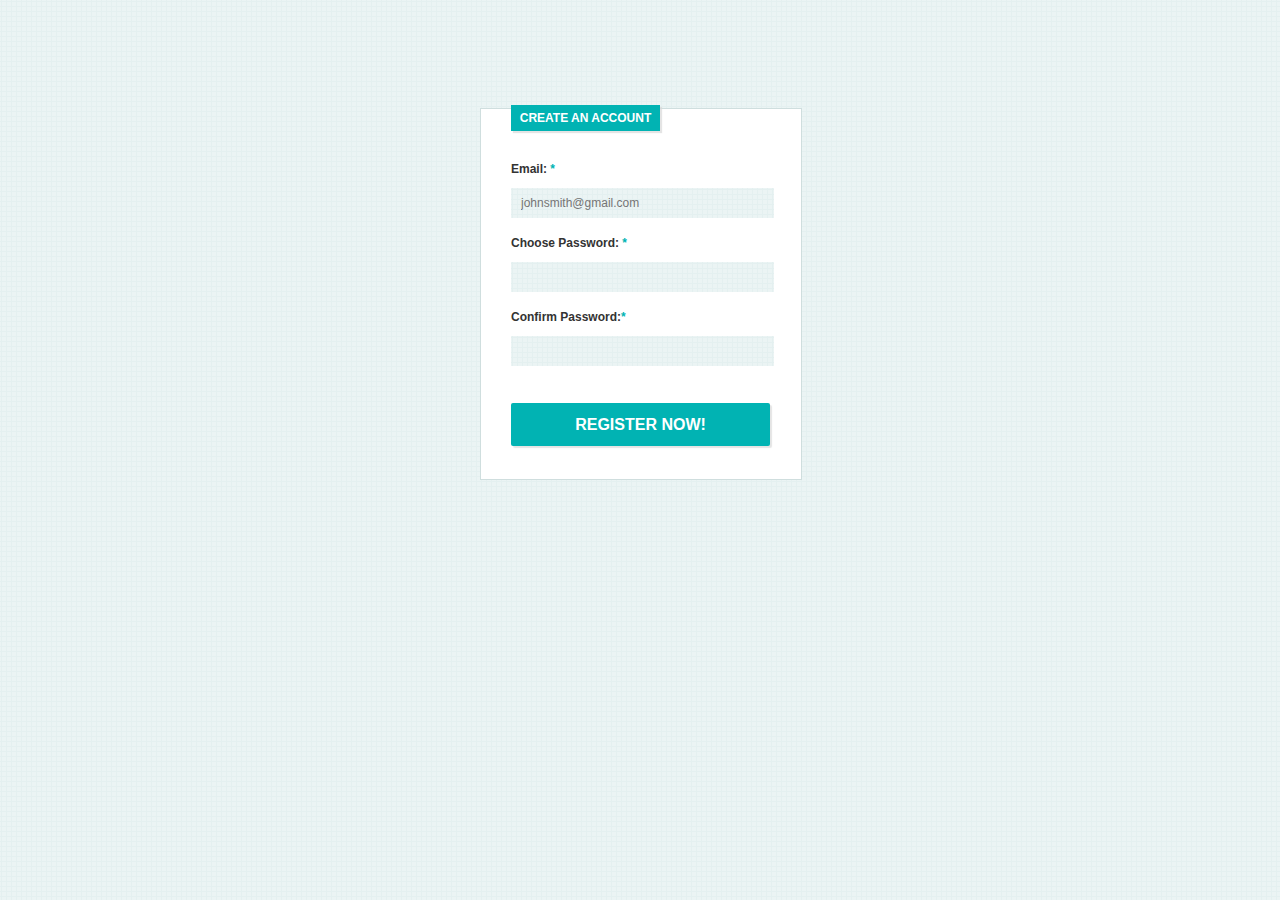
<file: lesson_13/index.html>
<!DOCTYPE html>
<html lang="en">
  <head>
				<meta charset="UTF-8">
				<title>Document</title>
				<link rel="stylesheet" href="css/style.css">
	 </head>
  <body>
  	 <div class="form">
					 <div class="account">
					   <span>Create an account</span>
					 </div>
					 <div class="login">
					   <form action="#">
					 	   <label for="mail">Email: <span>*</span></label>
					 	   <input type="text" id="mail" placeholder="johnsmith@gmail.com">
					 	   <label for="mail">Choose Password: <span>*</span></label>
					 	   <input type="text" id="password">
					 	   <label for="mail">Confirm Password:<span>*</span></label>
					 	   <input type="text" id="confirm_password">
					 	   <button>Register now!</button>
					   </form>
					 </div>
			 </div>
		  
  </body>
</html>
</file>
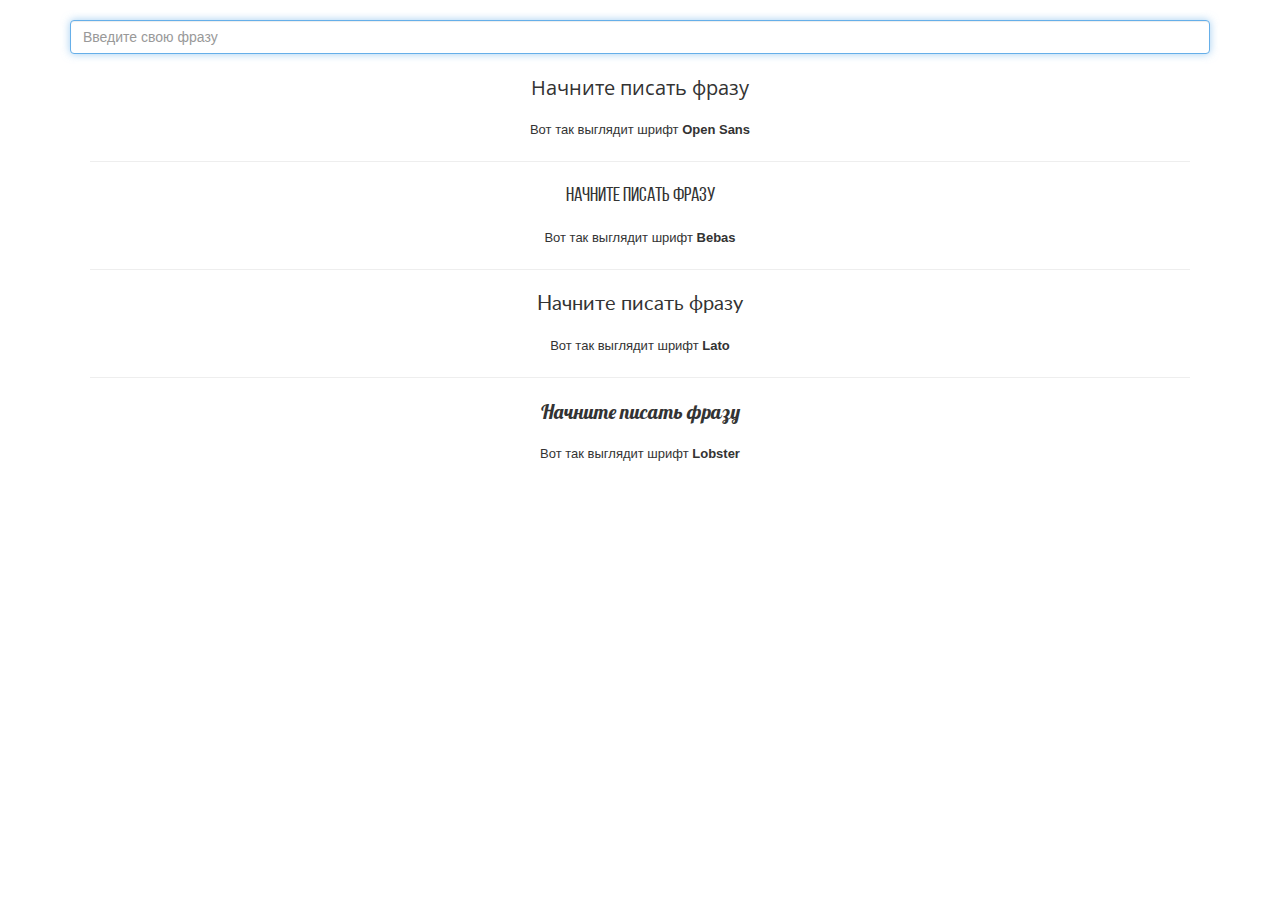
<file: lesson_14/index.html>
<!DOCTYPE html>
<html lang="ru">
  <head>
    <meta charset="utf-8">
    <meta http-equiv="X-UA-Compatible" content="IE=edge">
    <meta name="viewport" content="width=device-width, initial-scale=1">
    <meta property="og:title" content="" />
    <meta property="og:description" content="" />
    <meta property="og:url" content="" />
    <meta property="og:image" content="img/preview.jpg" />

    <meta name="title" content="" />
    <meta name="description" content="" />
    <link rel="image_src" href="img/preview.jpg" />

    <!-- The above 3 meta tags *must* come first in the head; any other head content must come *after* these tags -->
    <title>Подбор шрифтов</title>
    <link rel="shortcut icon" type="image/x-icon" href="favicon.ico">
    <link rel="icon" href="img/favicon/favicon-16.png" sizes="16x16" type="image/png">
    <link rel="icon" href="img/favicon/favicon-32.png" sizes="32x32" type="image/png">
    <link rel="icon" href="img/favicon/favicon-48.png" sizes="48x48" type="image/png">
    <link rel="icon" href="img/favicon/favicon-62.png" sizes="62x62" type="image/png">
    <link rel="icon" href="img/favicon/favicon-192.png" sizes="192x192" type="image/png">

    <!-- Bootstrap -->
    <link href="css/bootstrap.min.css" rel="stylesheet">
  	<link rel="stylesheet" href="css/style.css"/>
    <!-- HTML5 shim and Respond.js for IE8 support of HTML5 elements and media queries -->
    <!-- WARNING: Respond.js doesn't work if you view the page via file:// -->
    <!--[if lt IE 9]>
      <script src="https://oss.maxcdn.com/html5shiv/3.7.3/html5shiv.min.js"></script>
      <script src="https://oss.maxcdn.com/respond/1.4.2/respond.min.js"></script>
    <![endif]-->
  </head>
  <body>
    <header>
    	<div class="container">
  				<div class="text-box"><input type="search" class="form-control" autofocus placeholder="Введите свою фразу"></div>
  				<div class="fonts">
  					<p class="resault font-1">Начните писать фразу</p>
  					<small>Вот так выглядит шрифт <strong>Open Sans</strong></small>
  					<hr>
  					<p class="resault font-2">Начните писать фразу</p>
  					<small>Вот так выглядит шрифт <strong>Bebas</strong></small>
  					<hr>
  					<p class="resault font-3">Начните писать фразу</p>
  					<small>Вот так выглядит шрифт <strong>Lato</strong></small>
  					<hr>
  					<p class="resault font-4">Начните писать фразу</p>
  					<small>Вот так выглядит шрифт <strong>Lobster</strong></small>
  					
  				</div>
    	</div>
    </header>

    <!-- jQuery (necessary for Bootstrap's JavaScript plugins) -->
    <script src="https://ajax.googleapis.com/ajax/libs/jquery/1.12.4/jquery.min.js"></script>
    <!-- Include all compiled plugins (below), or include individual files as needed -->
    <script>
    		$('input').keyup(function(){
    			$('p.resault').text($('input').val())
    		});
    </script>
  </body>
</html>
</file>
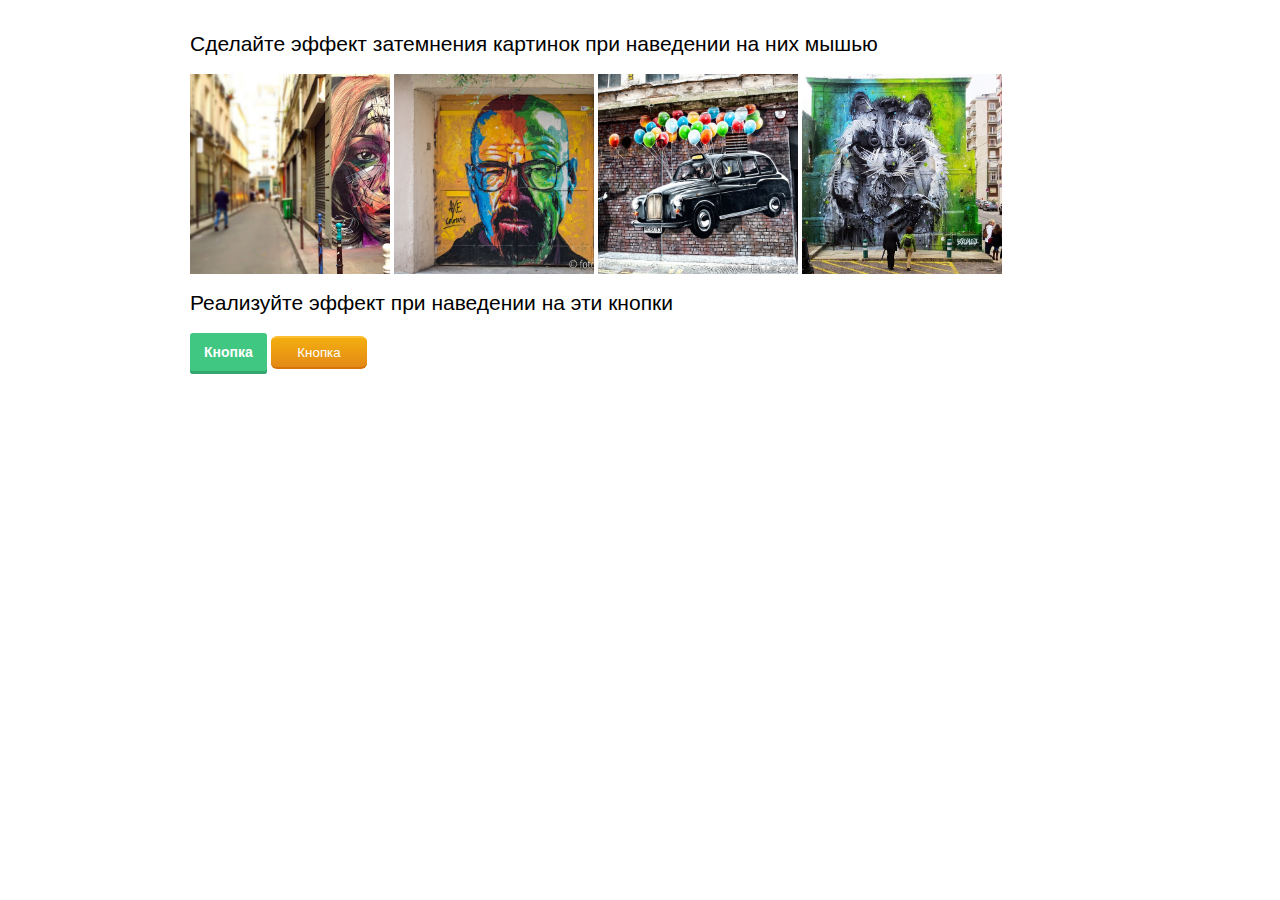
<file: lesson_15/index.html>
<!DOCTYPE html>
<html lang="en">
<head>
	<meta charset="UTF-8">
	<title>Задание к 15 уроку</title>
	<link rel="stylesheet" href="css/style.css">
</head>
<body>
		
		<div class="container">

			<section id="one">
				<h2>Сделайте эффект затемнения картинок при наведении на них мышью</h2>
				<div class="image image-one"></div>
				<div class="image image-two"></div>
				<div class="image image-three"></div>
				<div class="image image-four"></div>
			</section>	

			<section id="two">
				<h2>Реализуйте эффект при наведении на эти кнопки</h2>
				<button class="button button-one">Кнопка</button>
				<button class="button button-two">Кнопка</button>
			</section>
			
		</div>

</body>
</html>
</file>
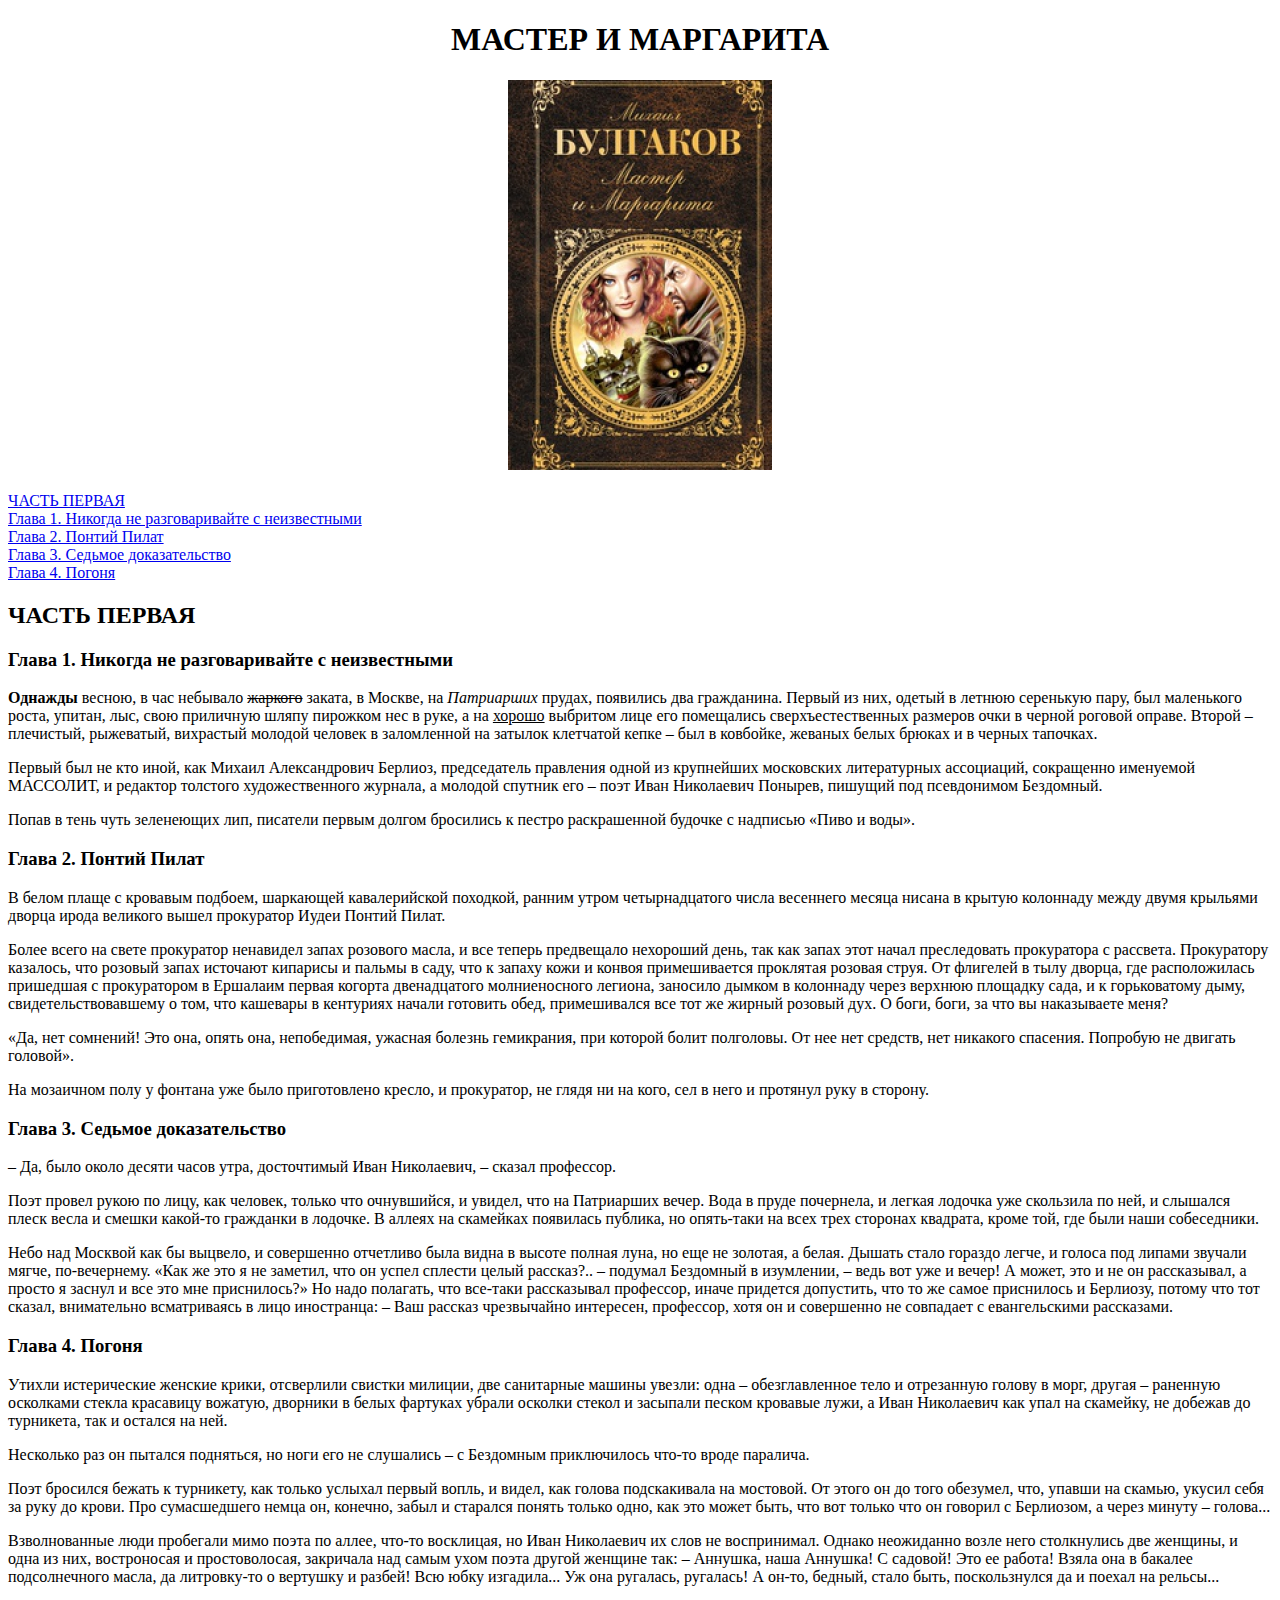
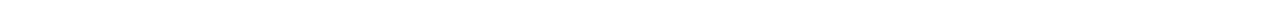
<file: lesson_4/index.html>
<!DOCTYPE html>
 <html lang="en">
   <head>
	    <meta charset="UTF-8">
	    <title>Mini-book</title>
	
   </head>
   <body>
     <h1><center>МАСТЕР И МАРГАРИТА</center></h1>
     <center><img src="img/book.jpg" alt="Обложка книги"></center><br>
	    <a href="#block">ЧАСТЬ ПЕРВАЯ</a><br>
	    <a href="#block-1">Глава 1. Никогда не разговаривайте с неизвестными</a><br>
	    <a href="#block-2">Глава 2. Понтий Пилат</a><br>
	    <a href="#block-3">Глава 3. Седьмое доказательство</a><br>
	    <a href="#block-3">Глава 4. Погоня</a>
	    <div id="block-4">
       <h2>ЧАСТЬ ПЕРВАЯ</h2>
     </div>
     <div id="block-1">
       <h3>Глава 1. Никогда не разговаривайте с неизвестными</h3>
       <p> <b>Однажды</b> весною, в час небывало <s>жаркого</s> заката, в Москве, на <i>Патриарших</i> прудах, появились два гражданина. Первый из них, одетый в летнюю серенькую пару, был маленького роста, упитан, лыс, свою приличную шляпу пирожком нес в руке, а на <u>хорошо</u> выбритом лице его помещались сверхъестественных размеров очки в черной роговой оправе. Второй – плечистый, рыжеватый, вихрастый молодой человек в заломленной на затылок клетчатой кепке – был в ковбойке, жеваных белых брюках и в черных тапочках.</p>
       <p>Первый был не кто иной, как Михаил Александрович Берлиоз, председатель правления одной из крупнейших московских литературных ассоциаций, сокращенно именуемой МАССОЛИТ, и редактор толстого художественного журнала, а молодой спутник его – поэт Иван Николаевич Понырев, пишущий под псевдонимом Бездомный.</p>
       <p>Попав в тень чуть зеленеющих лип, писатели первым долгом бросились к пестро раскрашенной будочке с надписью «Пиво и воды».</p>
     </div> 
     <div id="block-2"> 
       <h3>Глава 2. Понтий Пилат</h3>
       <p> В белом плаще с кровавым подбоем, шаркающей кавалерийской походкой, ранним утром четырнадцатого числа весеннего месяца нисана в крытую колоннаду между двумя крыльями дворца ирода великого вышел прокуратор Иудеи Понтий Пилат.</p>
       <p>Более всего на свете прокуратор ненавидел запах розового масла, и все теперь предвещало нехороший день, так как запах этот начал преследовать прокуратора с рассвета. Прокуратору казалось, что розовый запах источают кипарисы и пальмы в саду, что к запаху кожи и конвоя примешивается проклятая розовая струя. От флигелей в тылу дворца, где расположилась пришедшая с прокуратором в Ершалаим первая когорта двенадцатого молниеносного легиона, заносило дымком в колоннаду через верхнюю площадку сада, и к горьковатому дыму, свидетельствовавшему о том, что кашевары в кентуриях начали готовить обед, примешивался все тот же жирный розовый дух. О боги, боги, за что вы наказываете меня?</p>
       <p>«Да, нет сомнений! Это она, опять она, непобедимая, ужасная болезнь гемикрания, при которой болит полголовы. От нее нет средств, нет никакого спасения. Попробую не двигать головой».</p>
       <p>На мозаичном полу у фонтана уже было приготовлено кресло, и прокуратор, не глядя ни на кого, сел в него и протянул руку в сторону.</p>
     </div>
     <div id="block-3">
       <h3>Глава 3. Седьмое доказательство</h3>
       <p>– Да, было около десяти часов утра, досточтимый Иван Николаевич, – сказал профессор.</p>
       <p>Поэт провел рукою по лицу, как человек, только что очнувшийся, и увидел, что на Патриарших вечер.
       Вода в пруде почернела, и легкая лодочка уже скользила по ней, и слышался плеск весла и смешки какой-то гражданки в лодочке. В аллеях на скамейках появилась публика, но опять-таки на всех трех сторонах квадрата, кроме той, где были наши собеседники.</p>
       <p>Небо над Москвой как бы выцвело, и совершенно отчетливо была видна в высоте полная луна, но еще не золотая, а белая. Дышать стало гораздо легче, и голоса под липами звучали мягче, по-вечернему.
       «Как же это я не заметил, что он успел сплести целый рассказ?.. – подумал Бездомный в изумлении, – ведь вот уже и вечер! А может, это и не он рассказывал, а просто я заснул и все это мне приснилось?»
       Но надо полагать, что все-таки рассказывал профессор, иначе придется допустить, что то же самое приснилось и Берлиозу, потому что тот сказал, внимательно всматриваясь в лицо иностранца:
       – Ваш рассказ чрезвычайно интересен, профессор, хотя он и совершенно не совпадает с евангельскими рассказами.</p>
     </div>
     <div id="block-4">
       <h3>Глава 4. Погоня</h3>
       <p>Утихли истерические женские крики, отсверлили свистки милиции, две санитарные машины увезли: одна – обезглавленное тело и отрезанную голову в морг, другая – раненную осколками стекла красавицу вожатую, дворники в белых фартуках убрали осколки стекол и засыпали песком кровавые лужи, а Иван Николаевич как упал на скамейку, не добежав до турникета, так и остался на ней.</p>
       <p>Несколько раз он пытался подняться, но ноги его не слушались – с Бездомным приключилось что-то вроде паралича.</p>
       <p>Поэт бросился бежать к турникету, как только услыхал первый вопль, и видел, как голова подскакивала на мостовой. От этого он до того обезумел, что, упавши на скамью, укусил себя за руку до крови. Про сумасшедшего немца он, конечно, забыл и старался понять только одно, как это может быть, что вот только что он говорил с Берлиозом, а через минуту – голова...</p>
       <p>Взволнованные люди пробегали мимо поэта по аллее, что-то восклицая, но Иван Николаевич их слов не воспринимал.
       Однако неожиданно возле него столкнулись две женщины, и одна из них, востроносая и простоволосая, закричала над самым ухом поэта другой женщине так:
       – Аннушка, наша Аннушка! С садовой! Это ее работа! Взяла она в бакалее подсолнечного масла, да литровку-то о вертушку и разбей! Всю юбку изгадила... Уж она ругалась, ругалась! А он-то, бедный, стало быть, поскользнулся да и поехал на рельсы...</p>
     </div>
  </body>
</html>
</file>
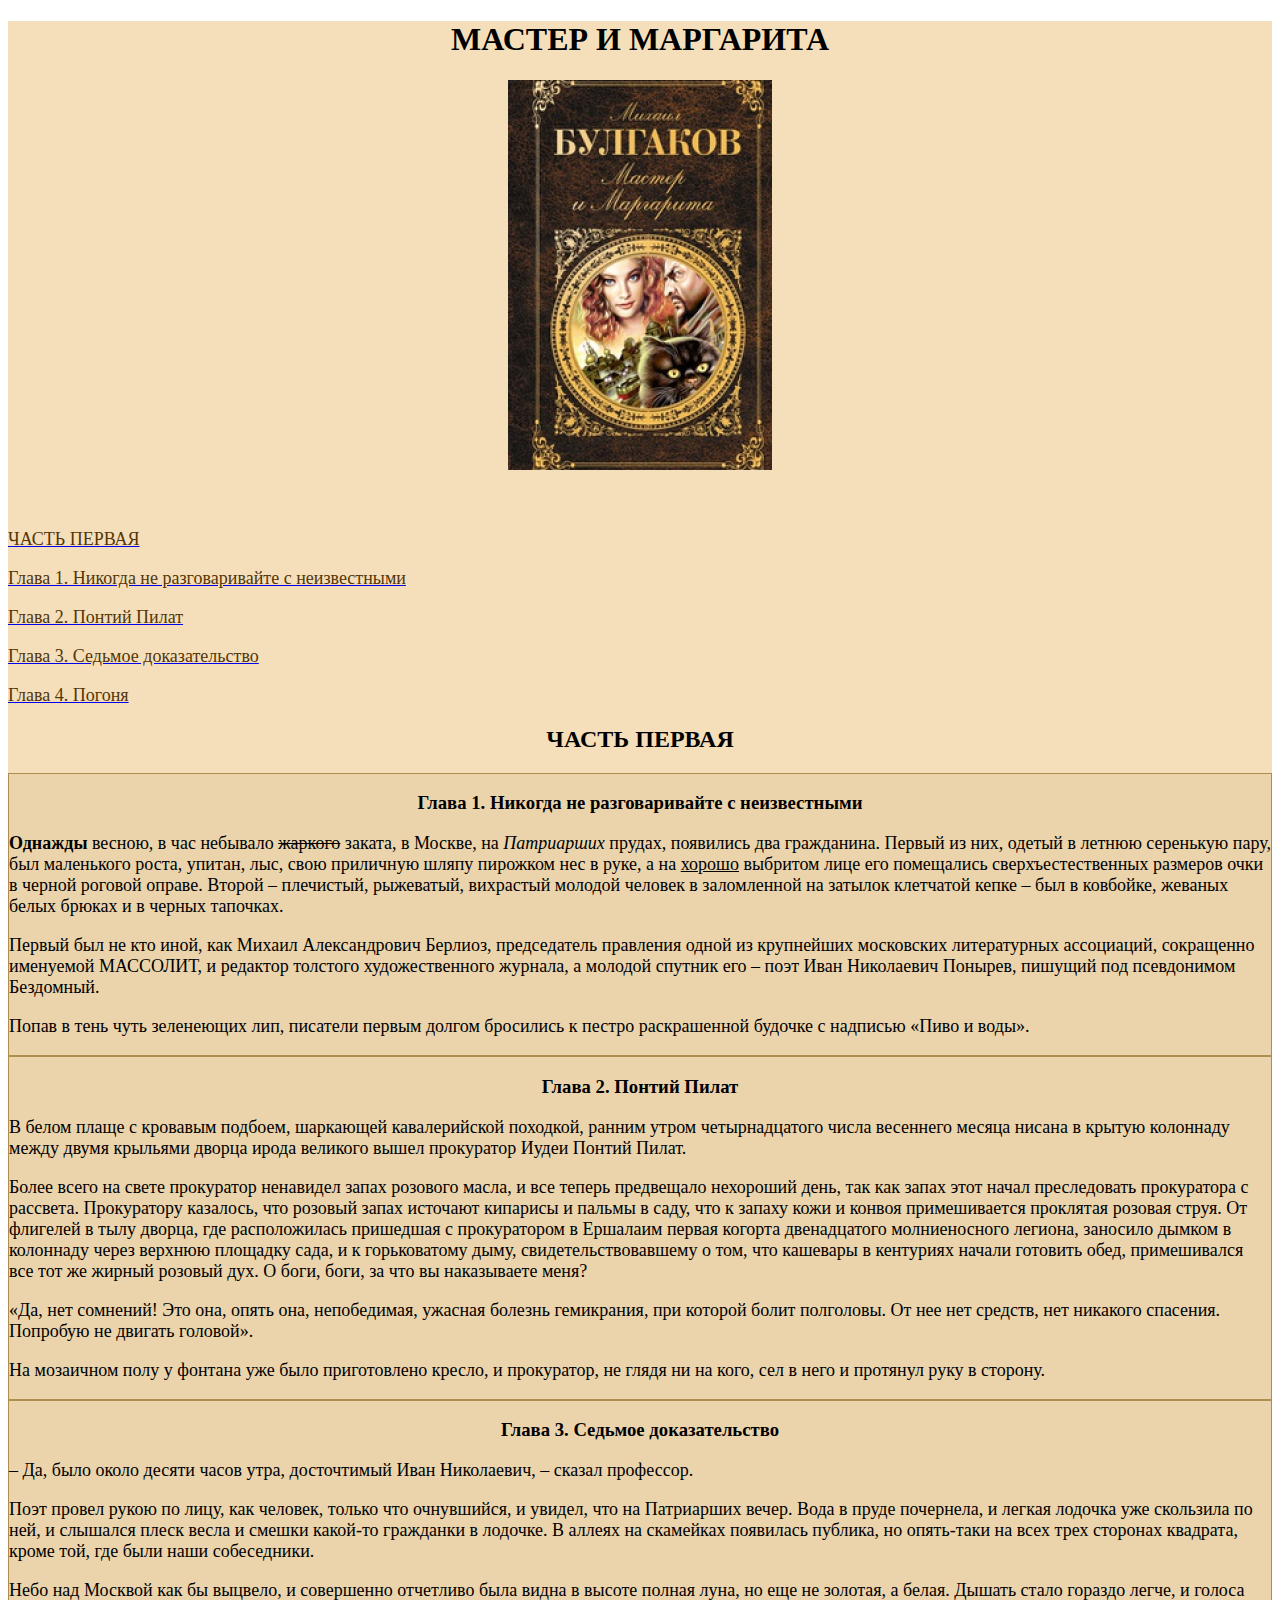
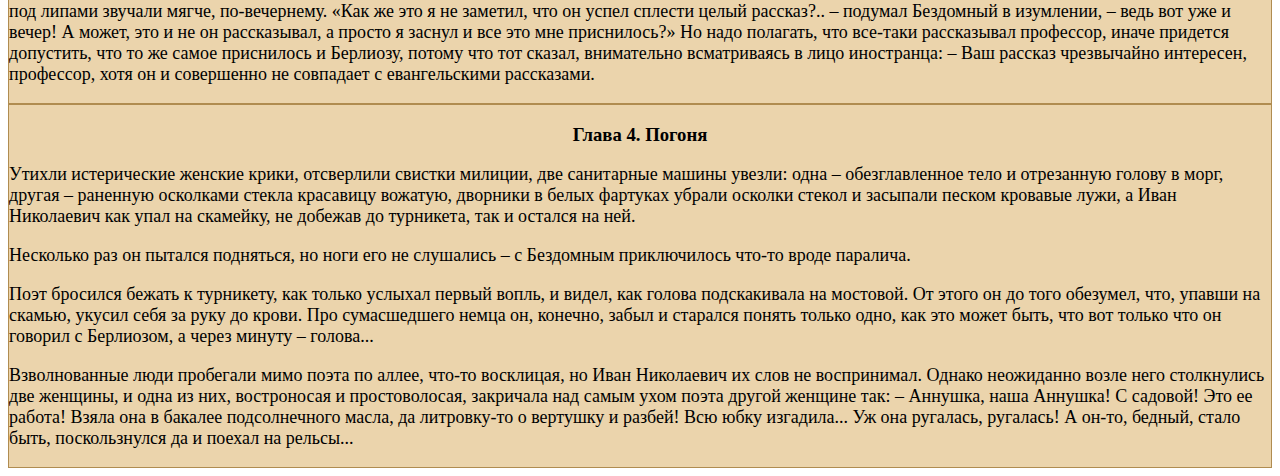
<file: lesson_5/index.html>
<!DOCTYPE html>
 <html lang="en">
   <head>
	    <meta charset="UTF-8">
	    <title>Mini-book</title>
	    <link href="css/style.css" rel="stylesheet">
   </head>
   <body>
     <div class="header">
       <h1>МАСТЕР И МАРГАРИТА</h1>
       <p class="center"> <img src="img/book.jpg" alt="Обложка книги"></p><br>
       <a href="#block"><p class="brown">ЧАСТЬ ПЕРВАЯ</p></a>
	     <a href="#block-1"><p class="brown">Глава 1. Никогда не разговаривайте с неизвестными</p></a>
	     <a href="#block-2"><p class="brown">Глава 2. Понтий Пилат</p></a>
	     <a href="#block-3"><p class="brown">Глава 3. Седьмое доказательство</p></a>
	     <a href="#block-3"><p class="brown">Глава 4. Погоня</p></a>
   	 <div id="block-4">
       <h2>ЧАСТЬ ПЕРВАЯ</h2>
     </div>
     <div class="text" id="block-1">
       <h3>Глава 1. Никогда не разговаривайте с неизвестными</h3>
       <p> <span class="bold" >Однажды</span> весною, в час небывало <span class="line-through">жаркого</span> заката, в Москве, на <span class="italic">Патриарших</span> прудах, появились два гражданина. Первый из них, одетый в летнюю серенькую пару, был маленького роста, упитан, лыс, свою приличную шляпу пирожком нес в руке, а на <span class="underline">хорошо</span> выбритом лице его помещались сверхъестественных размеров очки в черной роговой оправе. Второй – плечистый, рыжеватый, вихрастый молодой человек в заломленной на затылок клетчатой кепке – был в ковбойке, жеваных белых брюках и в черных тапочках.</p>
       <p>Первый был не кто иной, как Михаил Александрович Берлиоз, председатель правления одной из крупнейших московских литературных ассоциаций, сокращенно именуемой МАССОЛИТ, и редактор толстого художественного журнала, а молодой спутник его – поэт Иван Николаевич Понырев, пишущий под псевдонимом Бездомный.</p>
       <p>Попав в тень чуть зеленеющих лип, писатели первым долгом бросились к пестро раскрашенной будочке с надписью «Пиво и воды».</p>
     </div> 
     <div class="text" id="block-2"> 
       <h3>Глава 2. Понтий Пилат</h3>
       <p> В белом плаще с кровавым подбоем, шаркающей кавалерийской походкой, ранним утром четырнадцатого числа весеннего месяца нисана в крытую колоннаду между двумя крыльями дворца ирода великого вышел прокуратор Иудеи Понтий Пилат.</p>
       <p>Более всего на свете прокуратор ненавидел запах розового масла, и все теперь предвещало нехороший день, так как запах этот начал преследовать прокуратора с рассвета. Прокуратору казалось, что розовый запах источают кипарисы и пальмы в саду, что к запаху кожи и конвоя примешивается проклятая розовая струя. От флигелей в тылу дворца, где расположилась пришедшая с прокуратором в Ершалаим первая когорта двенадцатого молниеносного легиона, заносило дымком в колоннаду через верхнюю площадку сада, и к горьковатому дыму, свидетельствовавшему о том, что кашевары в кентуриях начали готовить обед, примешивался все тот же жирный розовый дух. О боги, боги, за что вы наказываете меня?</p>
       <p>«Да, нет сомнений! Это она, опять она, непобедимая, ужасная болезнь гемикрания, при которой болит полголовы. От нее нет средств, нет никакого спасения. Попробую не двигать головой».</p>
       <p>На мозаичном полу у фонтана уже было приготовлено кресло, и прокуратор, не глядя ни на кого, сел в него и протянул руку в сторону.</p>
     </div>
     <div class="text" id="block-3">
       <h3>Глава 3. Седьмое доказательство</h3>
       <p>– Да, было около десяти часов утра, досточтимый Иван Николаевич, – сказал профессор.</p>
       <p>Поэт провел рукою по лицу, как человек, только что очнувшийся, и увидел, что на Патриарших вечер.
       Вода в пруде почернела, и легкая лодочка уже скользила по ней, и слышался плеск весла и смешки какой-то гражданки в лодочке. В аллеях на скамейках появилась публика, но опять-таки на всех трех сторонах квадрата, кроме той, где были наши собеседники.</p>
       <p>Небо над Москвой как бы выцвело, и совершенно отчетливо была видна в высоте полная луна, но еще не золотая, а белая. Дышать стало гораздо легче, и голоса под липами звучали мягче, по-вечернему.
       «Как же это я не заметил, что он успел сплести целый рассказ?.. – подумал Бездомный в изумлении, – ведь вот уже и вечер! А может, это и не он рассказывал, а просто я заснул и все это мне приснилось?»
       Но надо полагать, что все-таки рассказывал профессор, иначе придется допустить, что то же самое приснилось и Берлиозу, потому что тот сказал, внимательно всматриваясь в лицо иностранца:
       – Ваш рассказ чрезвычайно интересен, профессор, хотя он и совершенно не совпадает с евангельскими рассказами.</p>
     </div>
     <div class="text" id="block-4">
       <h3>Глава 4. Погоня</h3>
       <p>Утихли истерические женские крики, отсверлили свистки милиции, две санитарные машины увезли: одна – обезглавленное тело и отрезанную голову в морг, другая – раненную осколками стекла красавицу вожатую, дворники в белых фартуках убрали осколки стекол и засыпали песком кровавые лужи, а Иван Николаевич как упал на скамейку, не добежав до турникета, так и остался на ней.</p>
       <p>Несколько раз он пытался подняться, но ноги его не слушались – с Бездомным приключилось что-то вроде паралича.</p>
       <p>Поэт бросился бежать к турникету, как только услыхал первый вопль, и видел, как голова подскакивала на мостовой. От этого он до того обезумел, что, упавши на скамью, укусил себя за руку до крови. Про сумасшедшего немца он, конечно, забыл и старался понять только одно, как это может быть, что вот только что он говорил с Берлиозом, а через минуту – голова...</p>
       <p>Взволнованные люди пробегали мимо поэта по аллее, что-то восклицая, но Иван Николаевич их слов не воспринимал.
       Однако неожиданно возле него столкнулись две женщины, и одна из них, востроносая и простоволосая, закричала над самым ухом поэта другой женщине так:
       – Аннушка, наша Аннушка! С садовой! Это ее работа! Взяла она в бакалее подсолнечного масла, да литровку-то о вертушку и разбей! Всю юбку изгадила... Уж она ругалась, ругалась! А он-то, бедный, стало быть, поскользнулся да и поехал на рельсы...</p>
     </div>
  </body>
</html>
</file>
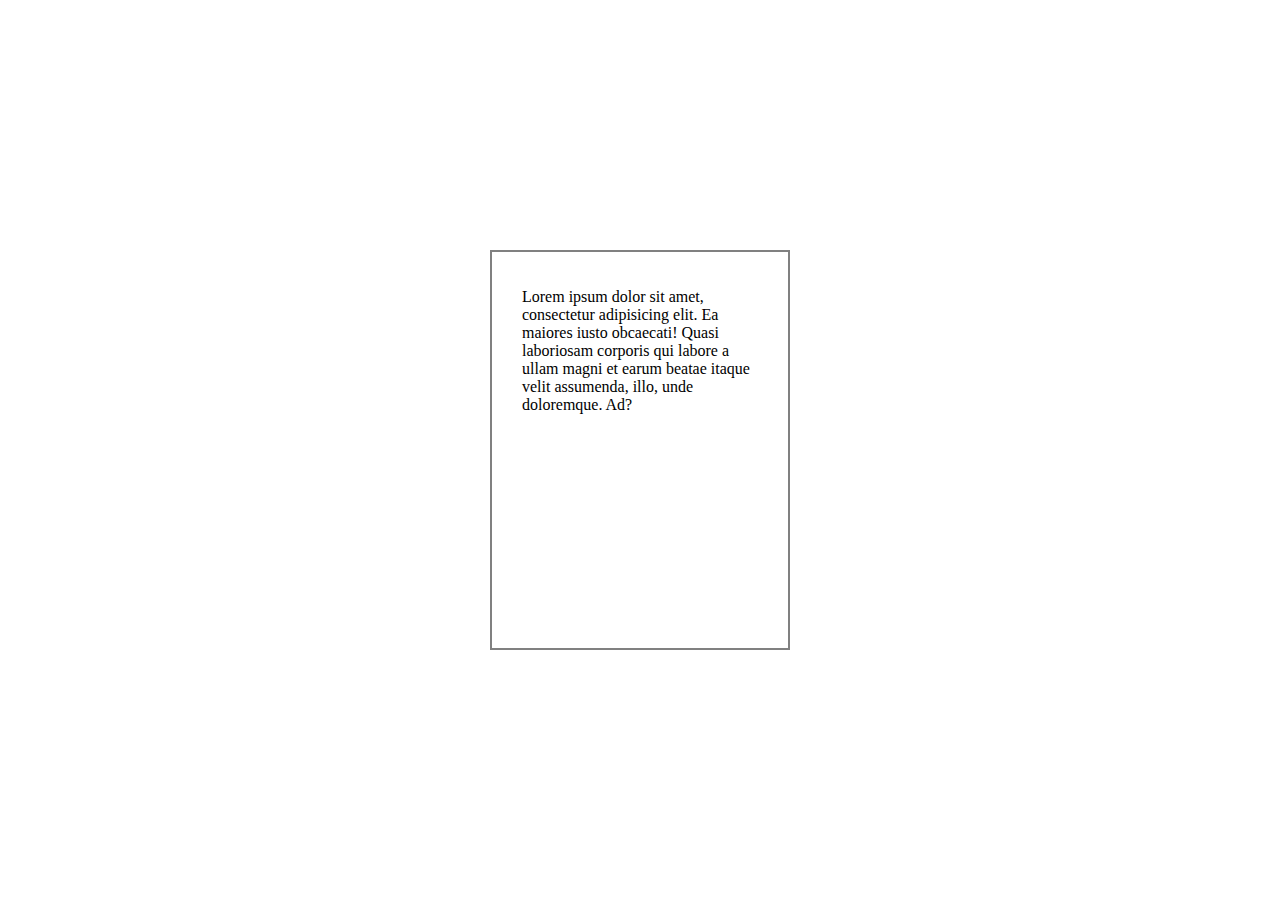
<file: lesson_6.1/index.html>
<!DOCTYPE html>
<html lang="en">
  <head>
	   <meta charset="UTF-8">
	   <title>project-2</title>
	   <link href="css/style.css" rel="stylesheet">
  </head>
  <body>
	   <div class="block">
	   <p>Lorem ipsum dolor sit amet, consectetur adipisicing elit. Ea maiores iusto obcaecati! Quasi laboriosam corporis qui labore a ullam magni et earum beatae itaque velit assumenda, illo, unde doloremque. Ad?</p>
	   </div>
  </body>
</html>
</file>
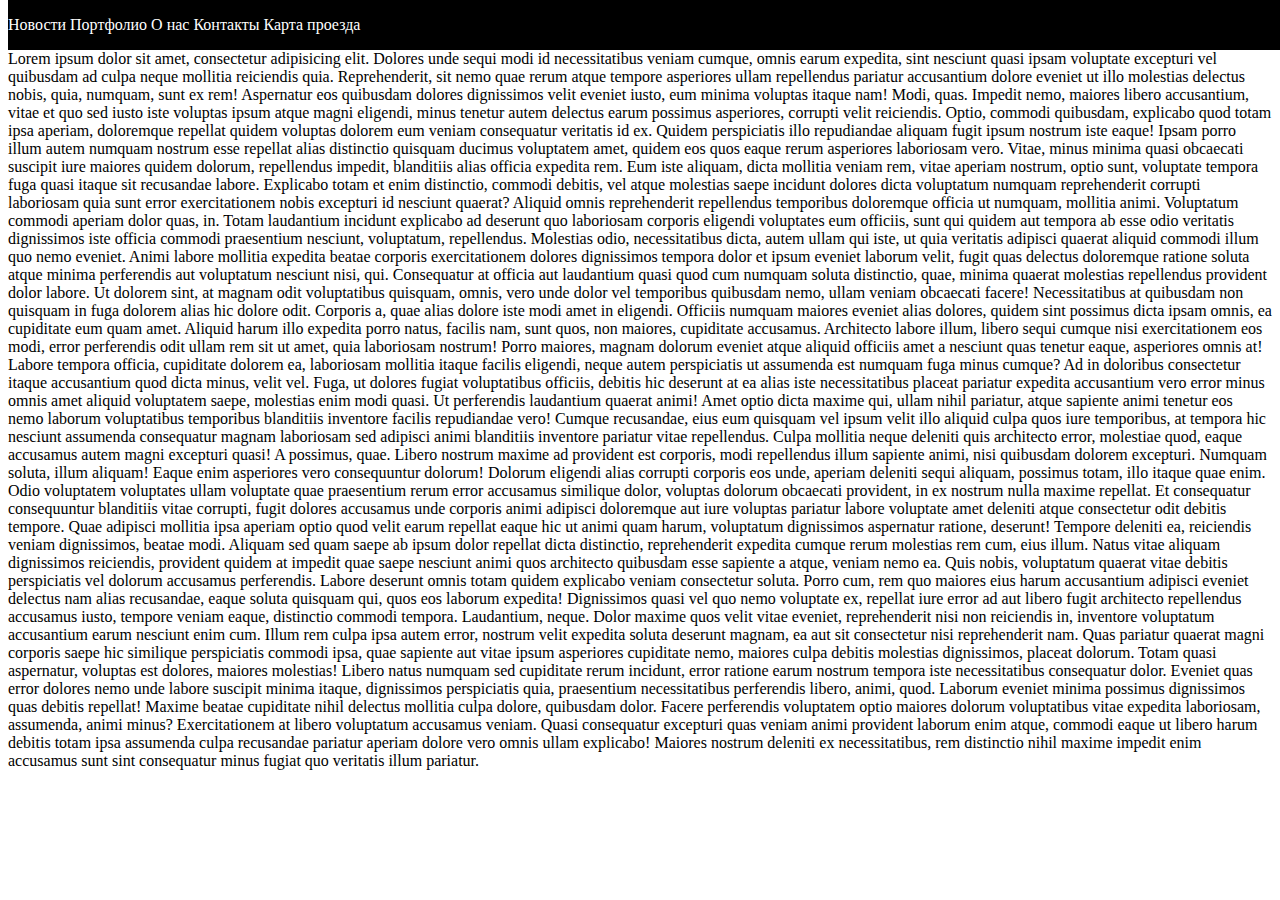
<file: lesson_6.2/index.html>
<!DOCTYPE html>
 <html lang="en">
   <head>
	   <meta charset="UTF-8">
	   <title>project-2</title>
	   <link href="css/style.css" rel="stylesheet">
   </head>
   <body>
     <div class="menu">
       <a href=""><p class="menu-text">Новости</p></a> <a href=""><p class="menu-text">Портфолио</p></a> <a href=""><p class="menu-text">О нас</p></a> <a href=""><p class="menu-text">Контакты</p></a> <a href=""><p class="menu-text">Карта проезда</p></a>
     </div>
     <div class="body-text">
       <p>Lorem ipsum dolor sit amet, consectetur adipisicing elit. Dolores unde sequi modi id necessitatibus veniam cumque, omnis earum expedita, sint nesciunt quasi ipsam voluptate excepturi vel quibusdam ad culpa neque mollitia reiciendis quia. Reprehenderit, sit nemo quae rerum atque tempore asperiores ullam repellendus pariatur accusantium dolore eveniet ut illo molestias delectus nobis, quia, numquam, sunt ex rem! Aspernatur eos quibusdam dolores dignissimos velit eveniet iusto, eum minima voluptas itaque nam! Modi, quas. Impedit nemo, maiores libero accusantium, vitae et quo sed iusto iste voluptas ipsum atque magni eligendi, minus tenetur autem delectus earum possimus asperiores, corrupti velit reiciendis. Optio, commodi quibusdam, explicabo quod totam ipsa aperiam, doloremque repellat quidem voluptas dolorem eum veniam consequatur veritatis id ex. Quidem perspiciatis illo repudiandae aliquam fugit ipsum nostrum iste eaque! Ipsam porro illum autem numquam nostrum esse repellat alias distinctio quisquam ducimus voluptatem amet, quidem eos quos eaque rerum asperiores laboriosam vero. Vitae, minus minima quasi obcaecati suscipit iure maiores quidem dolorum, repellendus impedit, blanditiis alias officia expedita rem. Eum iste aliquam, dicta mollitia veniam rem, vitae aperiam nostrum, optio sunt, voluptate tempora fuga quasi itaque sit recusandae labore. Explicabo totam et enim distinctio, commodi debitis, vel atque molestias saepe incidunt dolores dicta voluptatum numquam reprehenderit corrupti laboriosam quia sunt error exercitationem nobis excepturi id nesciunt quaerat? Aliquid omnis reprehenderit repellendus temporibus doloremque officia ut numquam, mollitia animi. Voluptatum commodi aperiam dolor quas, in. Totam laudantium incidunt explicabo ad deserunt quo laboriosam corporis eligendi voluptates eum officiis, sunt qui quidem aut tempora ab esse odio veritatis dignissimos iste officia commodi praesentium nesciunt, voluptatum, repellendus. Molestias odio, necessitatibus dicta, autem ullam qui iste, ut quia veritatis adipisci quaerat aliquid commodi illum quo nemo eveniet. Animi labore mollitia expedita beatae corporis exercitationem dolores dignissimos tempora dolor et ipsum eveniet laborum velit, fugit quas delectus doloremque ratione soluta atque minima perferendis aut voluptatum nesciunt nisi, qui. Consequatur at officia aut laudantium quasi quod cum numquam soluta distinctio, quae, minima quaerat molestias repellendus provident dolor labore. Ut dolorem sint, at magnam odit voluptatibus quisquam, omnis, vero unde dolor vel temporibus quibusdam nemo, ullam veniam obcaecati facere! Necessitatibus at quibusdam non quisquam in fuga dolorem alias hic dolore odit. Corporis a, quae alias dolore iste modi amet in eligendi. Officiis numquam maiores eveniet alias dolores, quidem sint possimus dicta ipsam omnis, ea cupiditate eum quam amet. Aliquid harum illo expedita porro natus, facilis nam, sunt quos, non maiores, cupiditate accusamus. Architecto labore illum, libero sequi cumque nisi exercitationem eos modi, error perferendis odit ullam rem sit ut amet, quia laboriosam nostrum! Porro maiores, magnam dolorum eveniet atque aliquid officiis amet a nesciunt quas tenetur eaque, asperiores omnis at! Labore tempora officia, cupiditate dolorem ea, laboriosam mollitia itaque facilis eligendi, neque autem perspiciatis ut assumenda est numquam fuga minus cumque? Ad in doloribus consectetur itaque accusantium quod dicta minus, velit vel. Fuga, ut dolores fugiat voluptatibus officiis, debitis hic deserunt at ea alias iste necessitatibus placeat pariatur expedita accusantium vero error minus omnis amet aliquid voluptatem saepe, molestias enim modi quasi. Ut perferendis laudantium quaerat animi! Amet optio dicta maxime qui, ullam nihil pariatur, atque sapiente animi tenetur eos nemo laborum voluptatibus temporibus blanditiis inventore facilis repudiandae vero! Cumque recusandae, eius eum quisquam vel ipsum velit illo aliquid culpa quos iure temporibus, at tempora hic nesciunt assumenda consequatur magnam laboriosam sed adipisci animi blanditiis inventore pariatur vitae repellendus. Culpa mollitia neque deleniti quis architecto error, molestiae quod, eaque accusamus autem magni excepturi quasi! A possimus, quae. Libero nostrum maxime ad provident est corporis, modi repellendus illum sapiente animi, nisi quibusdam dolorem excepturi. Numquam soluta, illum aliquam! Eaque enim asperiores vero consequuntur dolorum! Dolorum eligendi alias corrupti corporis eos unde, aperiam deleniti sequi aliquam, possimus totam, illo itaque quae enim. Odio voluptatem voluptates ullam voluptate quae praesentium rerum error accusamus similique dolor, voluptas dolorum obcaecati provident, in ex nostrum nulla maxime repellat. Et consequatur consequuntur blanditiis vitae corrupti, fugit dolores accusamus unde corporis animi adipisci doloremque aut iure voluptas pariatur labore voluptate amet deleniti atque consectetur odit debitis tempore. Quae adipisci mollitia ipsa aperiam optio quod velit earum repellat eaque hic ut animi quam harum, voluptatum dignissimos aspernatur ratione, deserunt! Tempore deleniti ea, reiciendis veniam dignissimos, beatae modi. Aliquam sed quam saepe ab ipsum dolor repellat dicta distinctio, reprehenderit expedita cumque rerum molestias rem cum, eius illum. Natus vitae aliquam dignissimos reiciendis, provident quidem at impedit quae saepe nesciunt animi quos architecto quibusdam esse sapiente a atque, veniam nemo ea. Quis nobis, voluptatum quaerat vitae debitis perspiciatis vel dolorum accusamus perferendis. Labore deserunt omnis totam quidem explicabo veniam consectetur soluta. Porro cum, rem quo maiores eius harum accusantium adipisci eveniet delectus nam alias recusandae, eaque soluta quisquam qui, quos eos laborum expedita! Dignissimos quasi vel quo nemo voluptate ex, repellat iure error ad aut libero fugit architecto repellendus accusamus iusto, tempore veniam eaque, distinctio commodi tempora. Laudantium, neque. Dolor maxime quos velit vitae eveniet, reprehenderit nisi non reiciendis in, inventore voluptatum accusantium earum nesciunt enim cum. Illum rem culpa ipsa autem error, nostrum velit expedita soluta deserunt magnam, ea aut sit consectetur nisi reprehenderit nam. Quas pariatur quaerat magni corporis saepe hic similique perspiciatis commodi ipsa, quae sapiente aut vitae ipsum asperiores cupiditate nemo, maiores culpa debitis molestias dignissimos, placeat dolorum. Totam quasi aspernatur, voluptas est dolores, maiores molestias! Libero natus numquam sed cupiditate rerum incidunt, error ratione earum nostrum tempora iste necessitatibus consequatur dolor. Eveniet quas error dolores nemo unde labore suscipit minima itaque, dignissimos perspiciatis quia, praesentium necessitatibus perferendis libero, animi, quod. Laborum eveniet minima possimus dignissimos quas debitis repellat! Maxime beatae cupiditate nihil delectus mollitia culpa dolore, quibusdam dolor. Facere perferendis voluptatem optio maiores dolorum voluptatibus vitae expedita laboriosam, assumenda, animi minus? Exercitationem at libero voluptatum accusamus veniam. Quasi consequatur excepturi quas veniam animi provident laborum enim atque, commodi eaque ut libero harum debitis totam ipsa assumenda culpa recusandae pariatur aperiam dolore vero omnis ullam explicabo! Maiores nostrum deleniti ex necessitatibus, rem distinctio nihil maxime impedit enim accusamus sunt sint consequatur minus fugiat quo veritatis illum pariatur.</p>
     </div>
     <div>
      
     </div>
   </body>
 </html>
</file>
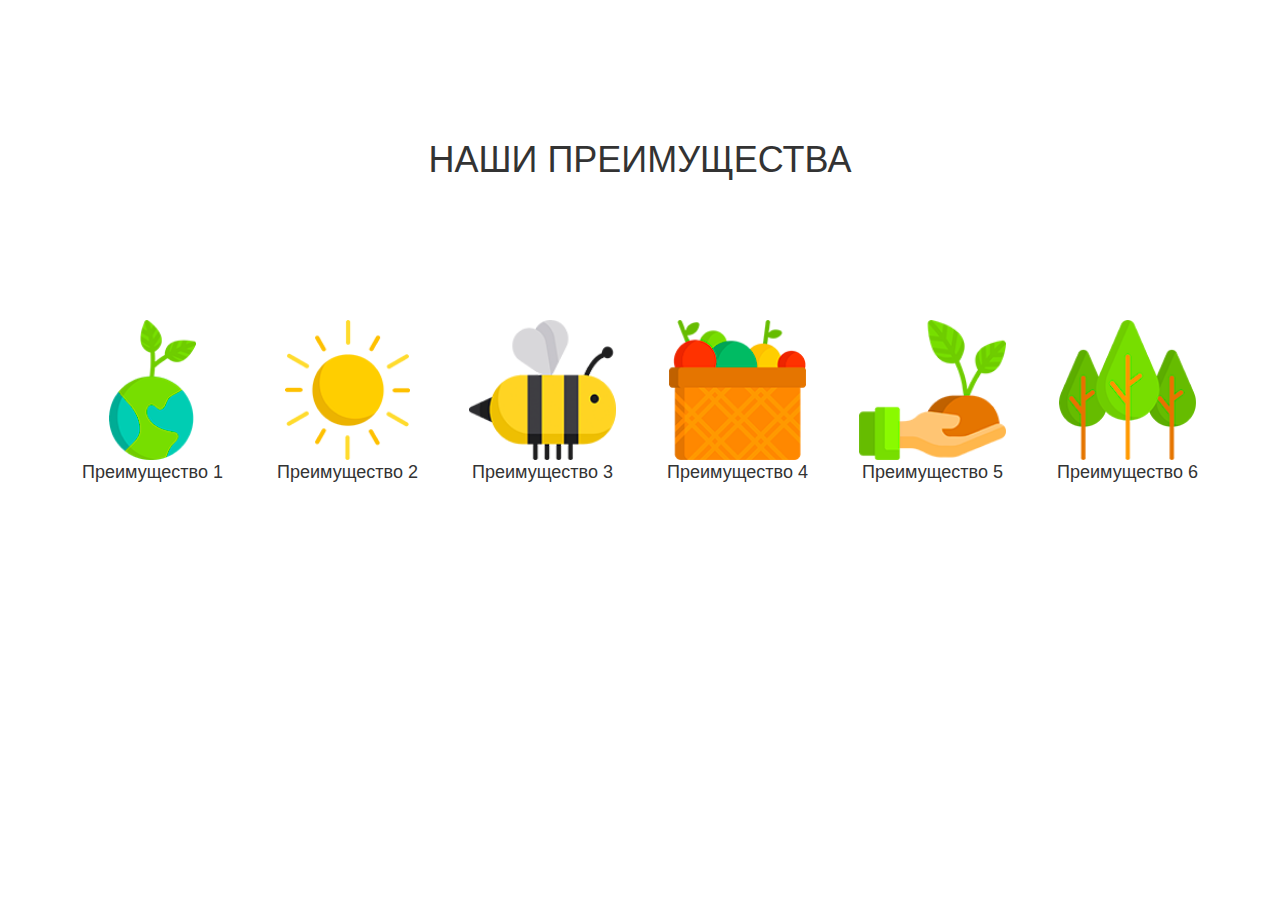
<file: lesson_8/index.html>
<!DOCTYPE html>
 <html lang="en">
   <head>
	   <meta charset="UTF-8">
	   <title>Мой первый сайт</title>
     <link href="css/bootstrap.css" rel="stylesheet">
	   <link href="css/style.css" rel="stylesheet">
   </head>
   <body>
    <div class="container text-center">
           <h1 class="header">Наши преимущества</h1>
           <div class="row">
             <div class="col-xs-12 col-sm-6 col-md-4 col-lg-2">
               <img src="img/1.png" alt="Преимущество 1">
               <p>Преимущество 1</p>
             </div>
             <div class="col-xs-12 col-sm-6 col-md-4 col-lg-2">
               <img src="img/2.png" alt="Преимущество 2">
               <p>Преимущество 2</p>
             </div>
             <div class="col-xs-12 col-sm-6 col-md-4 col-lg-2">
               <img src="img/3.png" alt="Преимущество 3">
               <p>Преимущество 3</p>
             </div>
             <div class="col-xs-12 col-sm-6 col-md-4 col-lg-2">
               <img src="img/4.png" alt="Преимущество 4">
               <p>Преимущество 4</p>
             </div>
             <div class="col-xs-12 col-sm-6 col-md-4 col-lg-2">
               <img src="img/5.png" alt="Преимущество 5">
               <p>Преимущество 5</p>
             </div>
             <div class="col-xs-12 col-sm-6 col-md-4 col-lg-2">
               <img src="img/6.png" alt="Преимущество 6">
               <p>Преимущество 6</p>
             </div>
           </div>
         </div>     
   </body>
 </html>
</file>
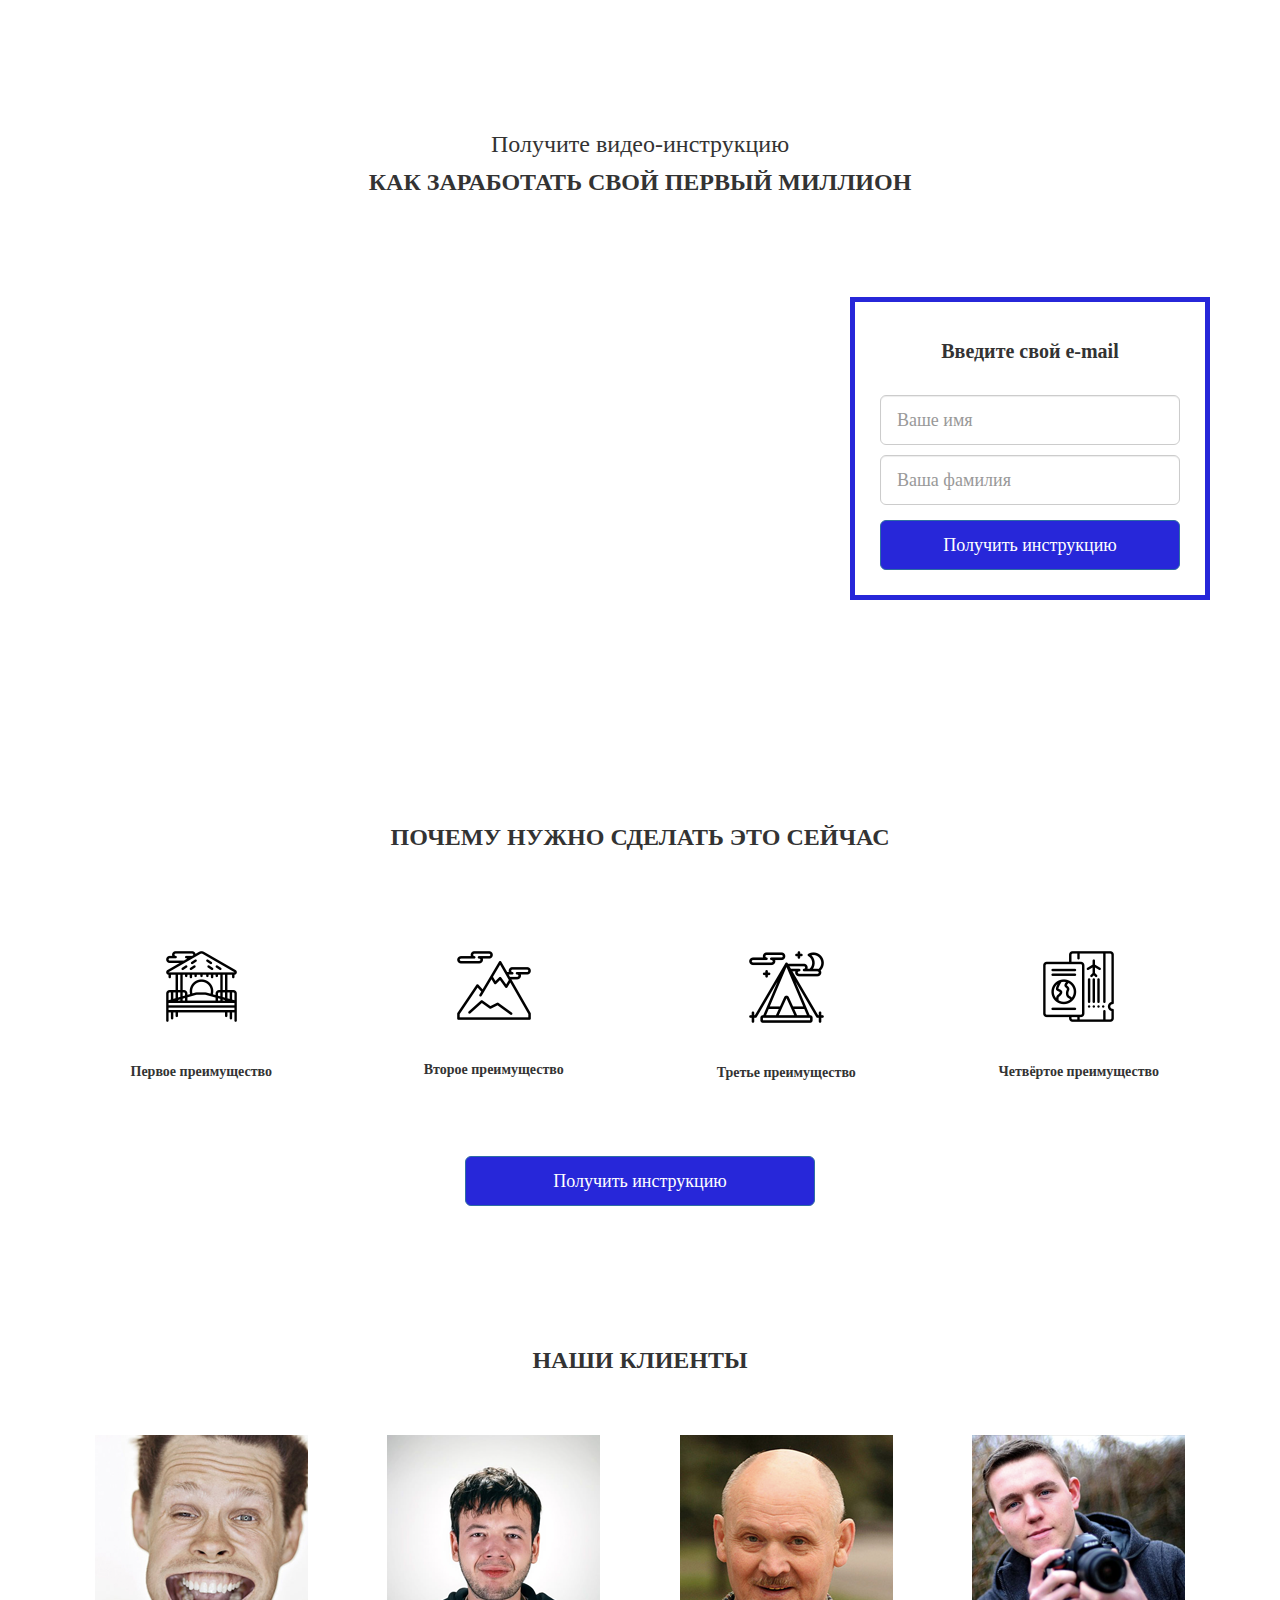
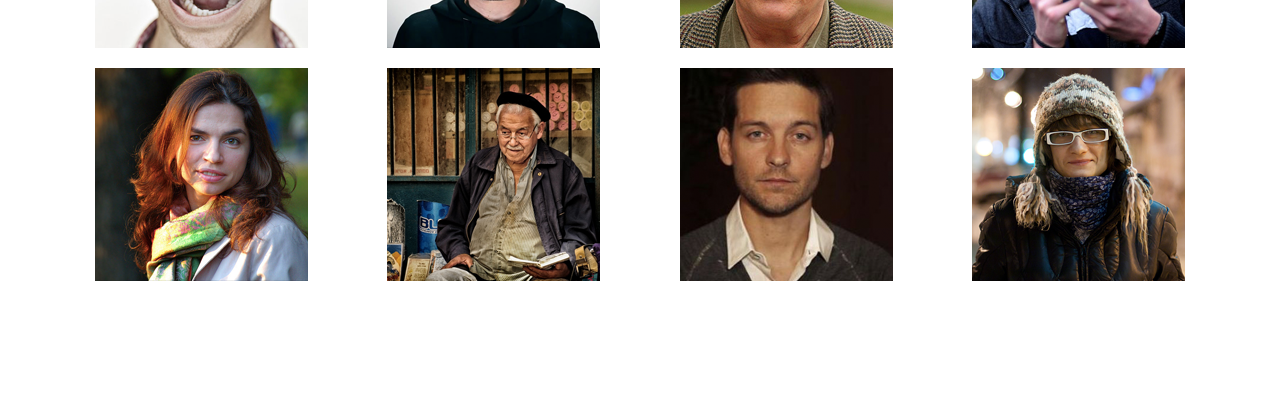
<file: lesson_9/index.html>
<!DOCTYPE html>
 <html lang="en">
   <head>
	   <meta charset="UTF-8">
	   <title>Сайт</title>
    <link href="css/bootstrap.css" rel="stylesheet">
	   <link href="css/style.css" rel="stylesheet">
   </head>
   <body>
     <div class="section">
    	  <div class="container">
        <!--Первый row под заголовок --> 
    	    <div class="row">
    	    	  <div class="col-lg-6 col-lg-offset-3">
    	    	  	  <h1 class="header text-center">
    	    	  	    <span class="header-span">Получите видео-инструкцию</span>
    	    	  	    <strong class="text-uppercase">Как заработать свой первый миллион</strong>
    	    	     </h1>
    	    	  </div>
    	    </div>	
            <!-- Второй row под видео и форму входа -->
            <div class="row text-center">
              <div class="col-lg-6 col-lg-offset-1 col-md-6 col-md-offset-3 col-sm-8 col-sm-offset-2 col-xs-12 " >
                <div class="video">
                  <iframe width="100%" height="315" src="https://www.youtube.com/embed/ayVLjyWqMCs?rel=0&amp;showinfo=0" frameborder="0" allowfullscreen>
                  </iframe>
                </div>
              </div>
              <div class="col-lg-4 col-lg-offset-1 col-md-4 col-md-offset-4 col-sm-6 col-sm-offset-3 col-xs-12 ">
                <div class="form">
                  <p class="form-header text-center">Введите свой e-mail</p>
                  <form action="#">
                    <input type="text" class="form-control input-lg form-input" placeholder="Ваше имя">
                    <input type="text" class="form-control input-lg form-input" placeholder="Ваша фамилия">
                    <button class="btn btn-primary btn-lg btn-block form-btn">Получить инструкцию</button>
                  </form>
                </div>
              </div>
            </div>
    	  </div>
     </div>
     <div class="section">
       <div class="container">
        <div class="row">
         <div class="col-lg-12">
            <h1 class="header-2 header text-center"><strong class="text-uppercase">Почему нужно сделать это сейчас</strong></h1>
         </div>
       </div>  
     
     <!--Блок с преимуществами -->
     <div class="row text-center">
       <div class="col-lg-3 col-md-6 col-sm-6">
         <div class="feature-box">
           <img src="img/icon 1.png" alt="1 Преимущество">
           <p>Первое преимущество</p>
         </div>
       </div>
       <div class="col-lg-3 col-md-6 col-sm-6">
         <div class="feature-box">
           <img src="img/icon 2.png" alt="2 Преимущество">
           <p>Второе преимущество</p>
         </div>
       </div>
       <div class="col-lg-3 col-md-6 col-sm-6">
         <div class="feature-box">
           <img src="img/icon 3.png" alt="3 Преимущество">
           <p>Третье преимущество</p>
         </div>
       </div>
       <div class="col-lg-3 col-md-6 col-sm-6">
         <div class="feature-box">
           <img src="img/icon 4.png" alt="4 Преимущество">
           <p>Четвёртое преимущество</p>
         </div>
        </div>
       </div>
      
      <!--Ккнопка как получить инструкцию -->
          <div class="col-lg-4 col-lg-offset-4 col-md-4 col-md-offset-4 col-sm-4 col-sm-offset-4 col-xs-8 col-xs-offset-2">
          <button class="btn btn-primary btn-lg form-btn ">Получить инструкцию</button>
          </div>
        </div>
      </div>
      <!-- Блок с клиентами -->
      <div class="section ">
        <div class="container clients-photo">
          <div class="row text-center">
            <h1 class="header header-3"><strong class="text-uppercase">Наши клиенты</strong></h1>
            <div class="col-lg-3 col-md-6 col-sm-6"><img src="img/client 1.png" alt="Клиент" 1=""></div>
            <div class="col-lg-3 col-md-6 col-sm-6"><img src="img/client 2.png" alt="Клиент" 2=""></div>
            <div class="col-lg-3 col-md-6 col-sm-6"><img src="img/client 3.png" alt="Клиент" 3=""></div>
            <div class="col-lg-3 col-md-6 col-sm-6"><img src="img/client 4.png" alt="Клиент" 4=""></div>
            <div class="col-lg-3 col-md-6 col-sm-6"><img src="img/client 5.png" alt="Клиент" 5=""></div>
            <div class="col-lg-3 col-md-6 col-sm-6"><img src="img/client 6.png" alt="Клиент" 6=""></div>
            <div class="col-lg-3 col-md-6 col-sm-6"><img src="img/client 7.png" alt="Клиент" 7=""></div>
            <div class="col-lg-3 col-md-6 col-sm-6"><img src="img/client 8.png" alt="Клиент" 8=""></div>
          </div>
        </div>
      </div>
   </body>
 </html>
</file>
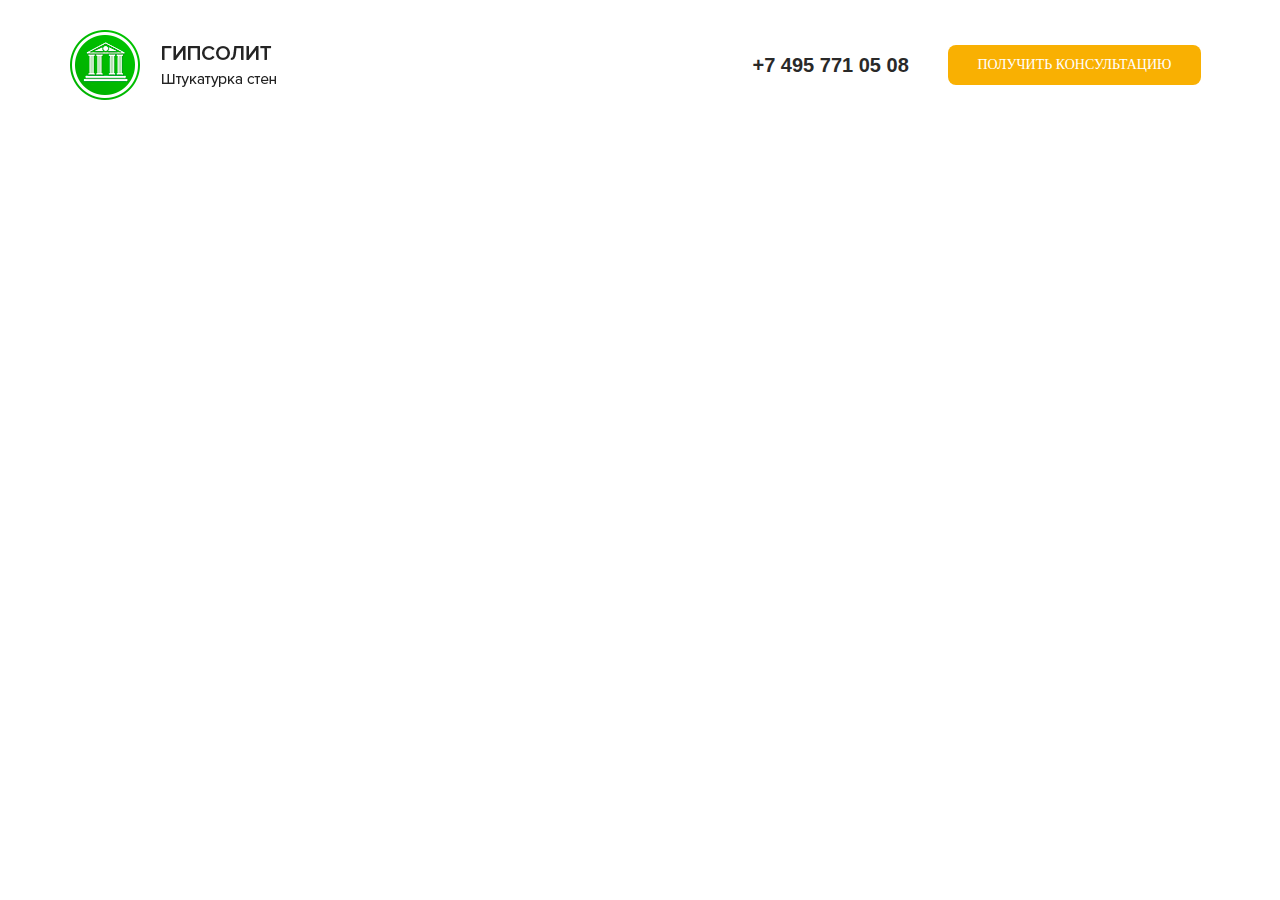
<file: practice_1/index.html>
<!DOCTYPE html>
<html lang="en">
  <head>
    <meta charset="utf-8">
    <meta http-equiv="X-UA-Compatible" content="IE=edge">
    <meta name="viewport" content="width=device-width, initial-scale=1">
    <link rel="icon" href="/favicon.ico">
    <title>Автоматизированная штукатурка стен</title>
			 <link href="css/bootstrap.css" rel="stylesheet">
			 <link href="css/style.css" rel="stylesheet">
    <!-- HTML5 shim and Respond.js for IE8 support of HTML5 elements and media queries -->
    <!--[if lt IE 9]>
      <script src="https://oss.maxcdn.com/html5shiv/3.7.2/html5shiv.min.js"></script>
      <script src="https://oss.maxcdn.com/respond/1.4.2/respond.min.js"></script>
    <![endif]-->
  </head>
  <body>
		  <main>
			  	<div class="container">
			  	  <div class="header">

							  	<div class="row">

					  		  	<div class="col-md-3">
							  	  		<div class="logo">
							  	  		  <img src="img/logo.png" alt="Гипсолит. Штукатурка стен">
								  	  	</div>
						  	  	</div>

						  	  	<div class="col-lg-2 col-md-offset-4">
						  	  		<a class="phone-link" href="#">+7 495 771 05 08</a>
						  	  	</div>

						  	  	<div class="col-md-3">
						  	  	  <div class="wrap">
						  	  	  	  <div class="wrap-block">
						  	  	  	  	  	<button class="btn header-btn button">
														  	  		  получить консультацию
														  	  		</button>
						  	  	  	  </div>
						  	  	  </div>
						  	  	</div>
							  	</div>

			  	  </div>	
			  	</div>
		  </main>




    <script src="https://ajax.googleapis.com/ajax/libs/jquery/1.11.3/jquery.min.js"></script>
  </body>
</html>
</file>
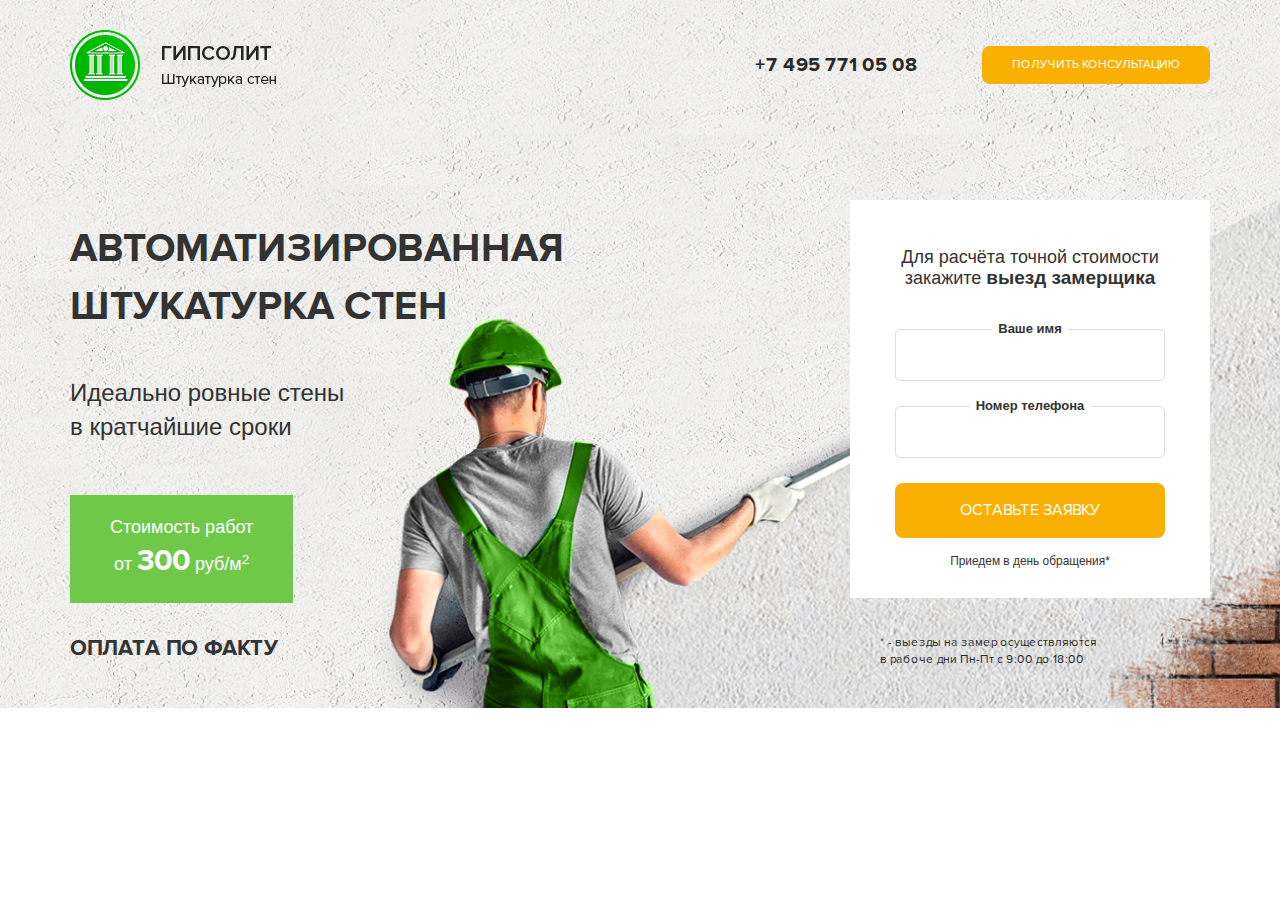
<file: practice_2/index.html>
<!DOCTYPE html>
<html lang="en">
  <head>
    <meta charset="utf-8">
    <meta http-equiv="X-UA-Compatible" content="IE=edge">
    <meta name="viewport" content="width=device-width, initial-scale=1">
    <link rel="icon" href="/favicon.ico">
    <title>Автоматизированная штукатурка стен</title>
			 <link href="css/bootstrap.css" rel="stylesheet">
			 <link href="css/style.css" rel="stylesheet">
    <!-- HTML5 shim and Respond.js for IE8 support of HTML5 elements and media queries -->
    <!--[if lt IE 9]>
      <script src="https://oss.maxcdn.com/html5shiv/3.7.2/html5shiv.min.js"></script>
      <script src="https://oss.maxcdn.com/respond/1.4.2/respond.min.js"></script>
    <![endif]-->
  </head>
  <body>
		  <main class="main">
			  	<div class="container">
			  	  <div class="header">

							  	<div class="row">

					  		  	<div class="col-md-3">
							  	  		<div class="logo">
							  	  		  <img src="img/logo.png" alt="Гипсолит. Штукатурка стен">
								  	  	</div>
						  	  	</div>

						  	  	<div class="col-lg-2 col-md-offset-4">
						  	  		<div class="phone-block">
						  	  			<a class="phone-link" href="#">+7 495 771 05 08</a>
						  	  		</div>
						  	  	</div>

						  	  	<div class="col-md-3">
						  	  	  <div class="wrap">
						  	  	  	  <div class="wrap-block">
						  	  	  	  	  	<button class="btn header-btn button">
														  	  		  получить консультацию
														  	  		</button>
						  	  	  	  </div>
						  	  	  </div>
						  	  	</div>

							  	</div>

			  	  </div>	

			  	  <div class="main-content">

			  	    <div class="row">

			  	    	 <div class="col-md-6">
			  	    	 	 <div class="main-title">
			  	    	 	 	<h1>Автоматизированная<br> штукатурка стен</h1>
			  	    	 	 	<p class="main-subtitle">Идеально ровные стены <br> в кратчайшие сроки</p>
			  	    	 	 	<span class="main-cost">
			  	    	 	 		Cтоимость работ <br>
			  	    	 	 		от <strong>300</strong> руб/м<sup>2</sup>
			  	    	 	 	</span><br>
			  	    	 	 	<strong class="main-trigger">
			  	    	 	 		Оплата по факту
			  	    	 	 	</strong>
			  	    	 	 </div>
			  	    	 </div>

			  	    	 <div class="col-md-4 col-md-offset-2">
			  	    	   <div class="main-form">
			  	    	   	<h2 class="main-form-header">Для расчёта точной стоимости<br> закажите <strong>выезд замерщика</strong></h2>
			  	    	   	<form action="#">
			  	    	   		<label for="#">Ваше имя</label>
			  	    	   		<input class="main-form-input" type="text" ">
			  	    	   		<label for="#">Номер телефона</label>
			  	    	   		<input class="main-form-input" type="text" ">
			  	    	   		<button class="main-form-btn button" type="submit">Оставьте заявку</button>
			  	    	   		<small>Приедем в день обращения*</small>
			  	    	   	</form>
			  	    	   </div>	
			  	    	   <div class="main-form-note">
			  	    	   <span >* - выезды на замер осуществляются<br>в рабоче дни Пн-Пт с 9:00 до 18:00</span>
			  	    	  </div>
			  	    	 </div>

			  	    </div>	
			  	  </div>
			  	</div>
		  </main>




    <script src="https://ajax.googleapis.com/ajax/libs/jquery/1.11.3/jquery.min.js"></script>
  </body>
</html>
</file>
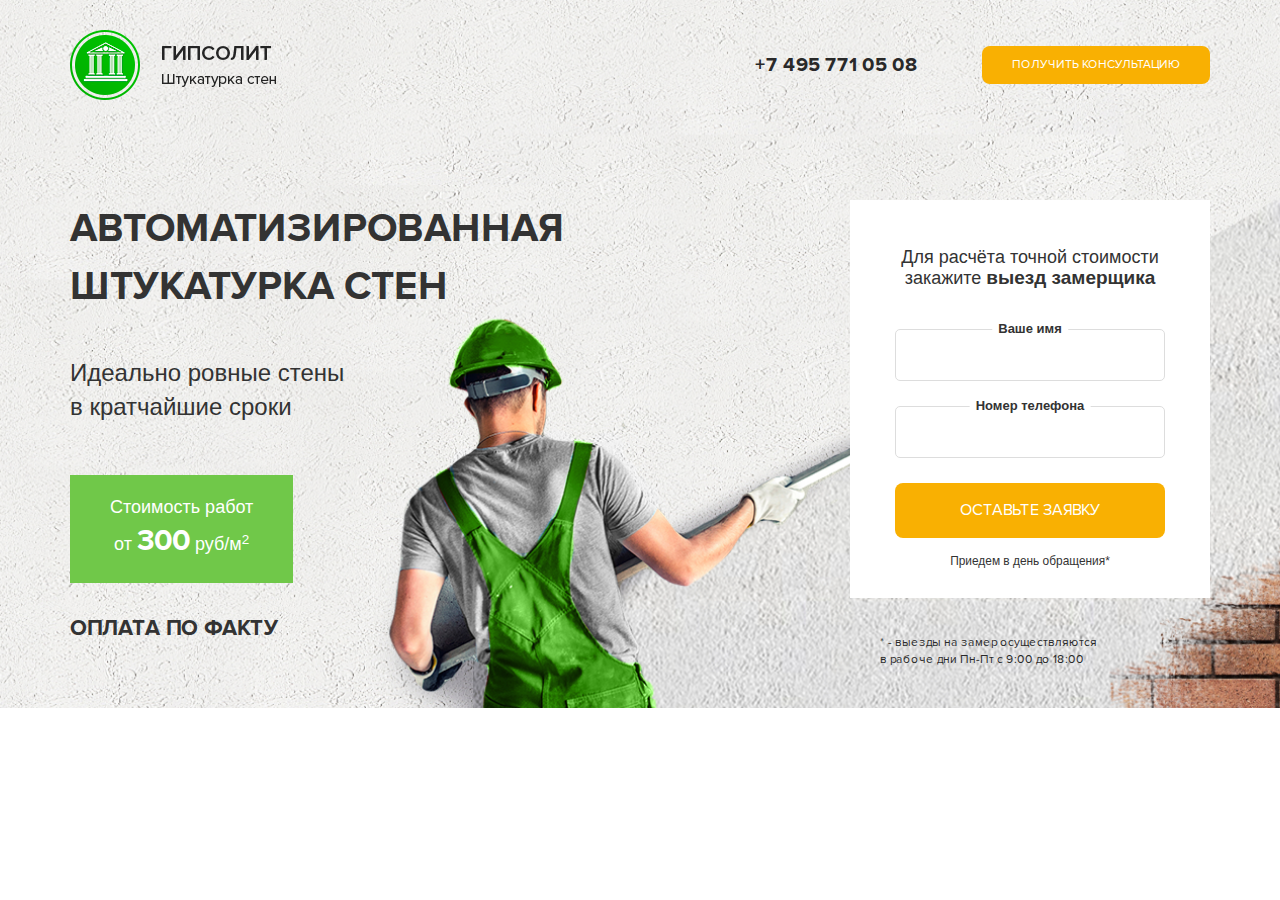
<file: practice_3/index.html>
<!DOCTYPE html>
<html lang="en">
  <head>
    <meta charset="utf-8">
    <meta http-equiv="X-UA-Compatible" content="IE=edge">
    <meta name="viewport" content="width=device-width, initial-scale=1">
    <link rel="icon" href="/favicon.ico">
    <title>Автоматизированная штукатурка стен</title>
			 <link href="css/bootstrap.css" rel="stylesheet">
			 <link href="css/style.css" rel="stylesheet">
    <!-- HTML5 shim and Respond.js for IE8 support of HTML5 elements and media queries -->
    <!--[if lt IE 9]>
      <script src="https://oss.maxcdn.com/html5shiv/3.7.2/html5shiv.min.js"></script>
      <script src="https://oss.maxcdn.com/respond/1.4.2/respond.min.js"></script>
    <![endif]-->
  </head>
  <body>
		  <main class="main">
			  	<div class="container">
			  	  <div class="header">

							  	<div class="row">

					  		  	<div class="col-md-3 col-sm-4 col-xs-12">
							  	  		<div class="logo">
							  	  		  <img src="img/logo.png" alt="Гипсолит. Штукатурка стен">
								  	  	</div>
						  	  	</div>

						  	  	<div class="col-lg-2 col-lg-offset-4 col-md-4 col-md-offset-2 col-sm-4 col-sm-offset-0 col-xs-12 ">
						  	  		<div class="phone-block">
						  	  			<a class="phone-link" href="#">+7 495 771 05 08</a>
						  	  		</div>
						  	  	</div>

						  	  	<div class="col-md-3 col-sm-4 col-xs-12">
						  	  	  <div class="wrap">
						  	  	  	  <div class="wrap-block">
						  	  	  	  	  	<button class="btn header-btn button" type="submit">получить консультацию</button>
						  	  	  	  </div>
						  	  	  </div>
						  	  	</div>

							  	</div>

			  	  </div>	

			  	  <div class="main-content">

			  	    <div class="row">

			  	    	 <div class="col-md-7 col-lg-6 col-sm-12">
			  	    	 	 <div class="main-title">
			  	    	 	 	<h1>Автоматизированная<br> штукатурка стен</h1>
			  	    	 	 	<p class="main-subtitle">Идеально ровные стены <br> в кратчайшие сроки</p>
			  	    	 	 	<span class="main-cost">
			  	    	 	 		Cтоимость работ <br>
			  	    	 	 		от <strong>300</strong> руб/м<sup>2</sup>
			  	    	 	 	</span><br>
			  	    	 	 	<strong class="main-trigger">
			  	    	 	 		Оплата по факту
			  	    	 	 	</strong>
			  	    	 	 </div>
			  	    	 </div>

			  	    	 <div class="col-lg-4 col-lg-offset-2 col-md-5 col-md-offset-0 col-sm-8 col-sm-offset-2">
			  	    	   <div class="main-form">
			  	    	   	<h2 class="main-form-header">Для расчёта точной стоимости<br> закажите <strong>выезд замерщика</strong></h2>
			  	    	   	<form action="#">
			  	    	   		<label for="#">Ваше имя</label>
			  	    	   		<input class="main-form-input" type="text" ">
			  	    	   		<label for="#">Номер телефона</label>
			  	    	   		<input class="main-form-input" type="text" ">
			  	    	   		<button class="main-form-btn button" type="submit">Оставьте заявку</button>
			  	    	   		<small>Приедем в день обращения*</small>
			  	    	   	</form>
			  	    	   </div>	
			  	    	   <div class="main-form-note">
			  	    	   <span >* - выезды на замер осуществляются<br>в рабоче дни Пн-Пт с 9:00 до 18:00</span>
			  	    	  </div>
			  	    	 </div>

			  	    </div>	
			  	  </div>
			  	</div>
		  </main>




    <script src="https://ajax.googleapis.com/ajax/libs/jquery/1.11.3/jquery.min.js"></script>
  </body>
</html>
</file>
<file: lesson_13/css/style.css>
body {
font-family: Arial, no-serif;
box-sizing: border-box;
background-image: url("../img/bg.jpg");
}

.form {
left: 50%;
margin-left: -160px;
position: absolute;
background-color: white;
display: inline-block;
margin-top: 100px;
border: 1px solid #cfdede;
height: 370px;
width: 320px;
}
.account {
transform: translateY(-4px);
box-shadow: 2px 2px 	1px rgba(217,217,217,0.7);
margin-left: 30px;
padding-top: 5px;
top: 105px;
border: 1px solid #01b3b3;
background-color: #01b3b3; 
height: 19px;
width: 147px;
text-align: center;
color: white;
font-size: 12px;
font-weight: bold;
text-transform: uppercase; 
}

.login {

margin-left: 30px;
margin-top: 27px;
}
.login label {
color: #333333;
font-size: 12px;
font-weight: bold;
display: block;
margin-bottom: 12px;
margin-top: 9px
}
.login input {
background-image: url("../img/bg.jpg");
padding-left: 10px;
margin-bottom: 9px;
width: 251px;
height: 28px;
border: none;
}
.login span {
color: #01b3b3;
}


input[placeholder] {
font-size: 12px;
regular;
}
button {
text-transform: uppercase;
color: white;
font-weight: bold;
font-size: 16px;
margin-top: 28px;
height: 43px;
width: 259px;
border: none;
background-color: #01b3b3;
border-radius: 2px;
box-shadow: 2px 2px 	1px rgba(217,217,217,0.7);
}
</file>
<file: lesson_14/css/style.css>
@import url('https://fonts.googleapis.com/css?family=Lobster|Open+Sans&subset=cyrillic');

@font-face {
    font-family: 'LatoRegular';
    src: url('../fonts/LatoRegular.eot');
    src: url('../fonts/LatoRegular.eot') format('embedded-opentype'),
         url('../fonts/LatoRegular.woff2') format('woff2'),
         url('../fonts/LatoRegular.woff') format('woff'),
         url('../fonts/LatoRegular.ttf') format('truetype'),
         url('../fonts/LatoRegular.svg#LatoRegular') format('svg');
}
@font-face {
    font-family: 'BebasRegular';
    src: url('../fonts/BebasRegular.eot');
    src: url('../fonts/BebasRegular.eot') format('embedded-opentype'),
         url('../fonts/BebasRegular.woff2') format('woff2'),
         url('../fonts/BebasRegular.woff') format('woff'),
         url('../fonts/BebasRegular.ttf') format('truetype'),
         url('../fonts/BebasRegular.svg#BebasRegular') format('svg');
}


.font-1 {
	font-family: 'Open Sans';
}
.font-2 {
	font-family: 'BebasRegular';
}
.font-3 {
	font-family: 'LatoRegular';
}
.font-4 {
	font-family: 'Lobster';
}

.text-box{
	padding-top: 2rem;
}
.result {
	margin-bottom: 0;
	margin-top: 3rem;
}
.fonts {
	font-size: 2rem;
	text-align: center;
	padding: 2rem;
}
small {
	font-size: 1.3rem;
}
</file>
<file: lesson_15/css/style.css>
body {
	margin: 0;
	font-size: 14px;
	font-family: sans-serif;
}

h2 {
	font-weight: 100;
}

.container {
	max-width: 900px;
	margin: auto;
	padding: 15px;
}
.image {
	display: inline-block;
	vertical-align: top;
	width: 200px;
	height: 200px;
}
.image-one {
	background: url(../img/1.jpg) center no-repeat ;
	background-size: cover;
}
.image-two {
	background: url(../img/2.jpg) center no-repeat;
	background-size: cover;
}
.image-three {
	background: url(../img/3.jpg) center no-repeat;
	background-size: cover;
}
.image-four {
	background: url(../img/4.jpg) center no-repeat ;
	background-size: cover;
}

.button-one {
	border: none;
	font-weight: 700;
	font-size: 14px;
 color: white;
 padding: .8em 1em calc(.8em + 3px);
 border-radius: 3px;
 background: rgb(64,199,129);
 box-shadow: 0 -3px rgb(53,167,110) inset;
 transition: 0.2s;
}
.button-two {
	display: inline-block;
 color: white;
 padding: 0.5em 2em;
 border: none;
 border-width: 2px 0;
 border-style: solid none;
 border-color: #FDBE33 #000 #D77206;
 border-radius: 6px;
 background: linear-gradient(#F3AE0F, #E38916) #E38916;
 transition: 0.2s;
}
.button-one:hover {
 background: rgb(64,20,180);
 box-shadow: 0 -3px rgb(64,20,220) inset;
}
.button-two:hover {
	background: green;
	border-color: #165535 #000 #0b321e;
	background: linear-gradient(#419168, #165535) #0b321e;
}
.image:hover  {
	border-radius: 5px;
	box-shadow: 0 0 10px #000;
	-webkit-filter: brightness(40%);
 -webkit-transition: all 1s ease;
     -moz-transition: all 1s ease;
       -o-transition: all 1s ease;
      -ms-transition: all 1s ease;
          transition: all 1s ease;
}
</file>
<file: lesson_5/css/style.css>
h1, h2, h3 {
	text-align: center;
}

h1, h2 {
text-transform: uppercase;
}

.center {
	text-align: center;
}

span.bold {
	font-weight: bold;
}

span.line-through {
	text-decoration: line-through;
}

span.italic {
	font-style: italic;
}

span.underline {
	text-decoration: underline;
}

.text {
	border: 1px solid #b08c50;
	background-color: rgba(221, 195, 151, 0.4);
}

.header {
	background-color: #f5dfbb;
}

.brown {
	color: #533607;
}
p {
	font-size: 18px;
}
</file>
<file: lesson_6.1/css/style.css>
.block {
border: 2px solid grey;
padding: 20px 30px;
height: 400px;
width: 300px;
box-sizing: border-box; 
position: absolute;
left: 50%;
top: 50%;
margin-left: -150px;
margin-top: -200px; 
}
</file>
<file: lesson_6.2/css/style.css>
.menu {
	background-color: black;
	height: 50px;
	position: fixed;
	width: 100%;
 top: 0;	
	}

.menu-text {
	color: white;
	display: inline-block;
}

 .body-text {
 	margin-top: 50px; 	
 }
</file>
<file: lesson_8/css/style.css>
body {
	font-size: 18px;
	font-family: Arial, no-serif;
}

.header {
	font-size: 36px;
	margin-top: 140px;
	text-transform: uppercase;
}

.row {
	margin-top: 140px;
}

img {
	display: inline-block;
		height: 140px;
	}
</file>
<file: lesson_9/css/style.css>
body {
	color: #333333;
	font-family: Tahoma, no-serif;
}
.section {
	padding: 30px 0;
	}
.header-span {
	display: block;
}

.header {
	font-size: 24px;
	line-height: 1.6;
	margin-top: 95px;
}

.video, .form {
	margin-bottom: 30px;
	margin-top: 85px;
}

.form-header{
	margin-bottom: 30px;
	font-weight: 900;
	font-size: 20px;
}
.form-input {
	width: 100%;
	height: 50px;
	margin: 10px auto;
}

.form-btn {
	background-color: #2727d9;
	width: 100%;
	height: 50px;
	margin: 15px auto;
}

.form-btn:hover {
	background-color: lightblue;
	border: none;
}
.form {
	border: 5px solid #2727d9;
	padding: 35px 25px 10px 25px;
}

.header-2 {
	margin-top: 110px;
}

.feature-box {
	margin-top: 85px;
	margin-bottom: 50px;
	height: 140px;
	display: inline-block;
}

.feature-box p {
	font-weight: 900;
	margin-top: 20px;
	margin-bottom: 50px ;
}

.header-3 {
	margin-top: 60px;
	margin-bottom: 55px;
}
img {
	margin-bottom: 20px;
}

.clients-photo {
	margin-bottom: 80px;
}
</file>
<file: practice_1/css/style.css>
/*Colors*/
/* Basic settings */
html {
  font-size: 10px;
}
.button {
  padding: 1rem 3rem;
  background: #f9b002;
  color: #ffffff;
  border-radius: 8px;
  text-transform: uppercase;
  border: none;
  font-family: "Proxima Nova", no-serif;
  vertical-align: middle;
  /*font-weight: */
}
/* Typografy*/
section {
  padding: 10rem 0;
}
/* main */
main {
  padding: 3rem 0;
}
.phone-link {
  display: inline-block;
  color: #292929;
  font-size: 2rem;
  font-weight: bold;
  line-height: 7rem;
  height: 7rem;
}
.header {
  height: 7rem;
}
.wrap {
  display: table;
  width: 100%;
  height: 7rem;
}
.wrap-block {
  display: table-cell;
  vertical-align: middle;
}
</file>
<file: practice_2/css/style.css>
/* Fonts settings */
@font-face {
  font-family: 'ProximaNova_reg';
  src: url('../fonts/ProximaNova-Regular.eot');
  src: url('../fonts/ProximaNova-Regular.eot?#iefix') format('embedded-opentype'), url('../fonts/ProximaNova-Regular.woff2') format('woff2'), url('../fonts/ProximaNova-Regular.woff') format('woff'), url('../fonts/ProximaNova-Regular.ttf') format('truetype'), url('../fonts/ProximaNova-Regular.svg#ProximaNova-Regular') format('svg');
  font-weight: normal;
  font-style: normal;
}
@font-face {
  font-family: 'ProximaNova_bold';
  src: url('../fonts/ProximaNova-Bold.eot');
  src: url('../fonts/ProximaNova-Bold.eot?#iefix') format('embedded-opentype'), url('../fonts/ProximaNova-Bold.woff2') format('woff2'), url('../fonts/ProximaNova-Bold.woff') format('woff'), url('../fonts/ProximaNova-Bold.ttf') format('truetype'), url('../fonts/ProximaNova-Bold.svg#ProximaNova-Bold') format('svg');
  font-weight: bold;
  font-style: normal;
}
/* Colors */
/* Basic settings */
html {
  font-size: 10px;
}
.button {
  padding: 1rem 3rem;
  border-radius: 8px;
  font-size: 1.2rem;
  text-transform: uppercase;
  border: none;
  font-family: 'ProximaNova_reg', sans-serif;
  vertical-align: middle;
  background: #f9b002;
  color: #ffffff;
}
/* Typografy*/
section {
  padding: 10rem 0;
}
/* main */
.main {
  background: url("../img/main-bg.jpg") no-repeat center center;
  background-size: cover;
  padding: 3rem 0 4rem;
  /*Подзаголовок*/
  /*Зелёный ярлык*/
  /*Оплата по факту*/
  /*Главная форма*/
}
.main-content {
  margin-top: 10rem;
  /*Главный заголовок*/
}
.main-content h1 {
  font-family: 'ProximaNova_bold', sans-serif;
  line-height: 1.45;
  font-size: 4rem;
  text-transform: uppercase;
}
.main-subtitle {
  margin-top: 4rem;
  font-size: 2.4rem;
}
.main-cost {
  margin-top: 4rem;
  font-size: 1.8rem;
  display: inline-block;
  padding: 2rem 4rem;
  background-color: #70c849;
  color: #ffffff;
  text-align: center;
  /*Цифра 300*/
}
.main-cost strong {
  font-family: 'ProximaNova_bold', sans-serif;
  font-size: 3rem;
}
.main-trigger {
  margin-top: 3rem;
  display: inline-block;
  font-size: 2.2rem;
  text-transform: uppercase;
  font-family: 'ProximaNova_bold', sans-serif;
}
.main-form {
  padding: 2.8rem 4.5rem;
  background-color: #ffffff;
  text-align: center;
  /*Заголовок формы*/
  /*Поле для ввода*/
  /*Подписи к полям*/
  /*Кнопка отправить заявку*/
  /*Подпись под кнопкой*/
}
.main-form-header {
  margin-bottom: 4rem;
  font-size: 1.8rem;
}
.main-form-header strong {
  font-size: 1.9rem;
}
.main-form-input {
  border-radius: 0.5rem;
  display: block;
  margin-bottom: 2.5rem;
  width: 100%;
  padding: 1.5rem;
  border: 1px solid #dddddd;
}
.main-form label {
  position: absolute;
  left: 50%;
  -webkit-transform: translateX(-50%) translateY(-50%);
          transform: translateX(-50%) translateY(-50%);
  padding: 0.6rem;
  display: inline-block;
  font-size: 1.3rem;
  background-color: #ffffff;
}
.main-form-btn {
  width: 100%;
  font-size: 1.6rem;
  height: 5.5rem;
}
.main-form small {
  display: block;
  margin-top: 1.5rem;
}
.main-form-note {
  font-family: 'ProximaNova_reg', sans-serif;
  font-size: 1.2rem;
  color: #292929;
  margin-top: 3.6rem;
  margin-left: 3rem;
}
.phone-link {
  display: inline-block;
  font-family: 'ProximaNova_bold', sans-serif;
  font-size: 2rem;
  line-height: 7rem;
  height: 7rem;
  text-align: right;
  color: #292929;
}
.phone-block {
  text-align: right;
}
.header {
  height: 7rem;
}
.wrap {
  display: table;
  width: 100%;
  height: 7rem;
}
.wrap-block {
  text-align: right;
  display: table-cell;
  vertical-align: middle;
}
</file>
<file: practice_3/css/style.css>
/* Fonts settings */
@font-face {
  font-family: 'ProximaNova_reg';
  src: url('../fonts/ProximaNova-Regular.eot');
  src: url('../fonts/ProximaNova-Regular.eot?#iefix') format('embedded-opentype'), url('../fonts/ProximaNova-Regular.woff2') format('woff2'), url('../fonts/ProximaNova-Regular.woff') format('woff'), url('../fonts/ProximaNova-Regular.ttf') format('truetype'), url('../fonts/ProximaNova-Regular.svg#ProximaNova-Regular') format('svg');
  font-weight: normal;
  font-style: normal;
}
@font-face {
  font-family: 'ProximaNova_bold';
  src: url('../fonts/ProximaNova-Bold.eot');
  src: url('../fonts/ProximaNova-Bold.eot?#iefix') format('embedded-opentype'), url('../fonts/ProximaNova-Bold.woff2') format('woff2'), url('../fonts/ProximaNova-Bold.woff') format('woff'), url('../fonts/ProximaNova-Bold.ttf') format('truetype'), url('../fonts/ProximaNova-Bold.svg#ProximaNova-Bold') format('svg');
  font-weight: bold;
  font-style: normal;
}
/* Colors */
/* Basic settings */
html {
  font-size: 10px;
}
a:hover {
  text-decoration: none;
}
button:focus,
input:focus,
a:focus {
  outline: none;
}
.button {
  padding: 1rem 3rem;
  border-radius: 8px;
  font-size: 1.2rem;
  background: #f9b002;
  color: #ffffff;
  text-transform: uppercase;
  border: none;
  font-family: 'ProximaNova_reg', sans-serif;
  trasition: all 0.2;
}
.button:hover {
  cursor: pointer;
  background-color: #eaa502;
}
/* Typografy*/
section {
  padding: 10rem 0;
}
/* main */
.main {
  background: url("../img/main-bg.jpg") no-repeat center center;
  background-size: cover;
  padding: 3rem 0 4rem;
  /*Подзаголовок*/
  /*Зелёный ярлык*/
  /*Оплата по факту*/
  /*Главная форма*/
}
.main-content {
  margin-top: 10rem;
  /*Главный заголовок*/
}
.main-content h1 {
  margin-top: 0;
  font-family: 'ProximaNova_bold', sans-serif;
  line-height: 1.45;
  font-size: 4rem;
  text-transform: uppercase;
}
.main-subtitle {
  margin-top: 4rem;
  font-size: 2.4rem;
}
.main-cost {
  margin-top: 4rem;
  font-size: 1.8rem;
  display: inline-block;
  padding: 2rem 4rem;
  background-color: #70c849;
  color: #ffffff;
  text-align: center;
  /*Цифра 300*/
}
.main-cost strong {
  font-family: 'ProximaNova_bold', sans-serif;
  font-size: 3rem;
}
.main-trigger {
  margin-top: 3rem;
  display: inline-block;
  font-size: 2.2rem;
  text-transform: uppercase;
  font-family: 'ProximaNova_bold', sans-serif;
}
.main-form {
  padding: 2.8rem 4.5rem;
  background-color: #ffffff;
  text-align: center;
  /*Заголовок формы*/
  /*Поле для ввода*/
  /*Подписи к полям*/
  /*Кнопка отправить заявку*/
  /*Подпись под кнопкой*/
}
.main-form-header {
  margin-bottom: 4rem;
  font-size: 1.8rem;
}
.main-form-header strong {
  font-size: 1.9rem;
}
.main-form-input {
  border-radius: 0.5rem;
  display: block;
  margin-bottom: 2.5rem;
  width: 100%;
  padding: 1.5rem;
  border: 1px solid #dddddd;
}
.main-form label {
  position: absolute;
  left: 50%;
  -webkit-transform: translateX(-50%) translateY(-50%);
          transform: translateX(-50%) translateY(-50%);
  padding: 0.6rem;
  display: inline-block;
  font-size: 1.3rem;
  background-color: #ffffff;
}
.main-form-btn {
  width: 100%;
  font-size: 1.6rem;
  height: 5.5rem;
}
.main-form small {
  display: block;
  margin-top: 1.5rem;
}
.main-form-note {
  font-family: 'ProximaNova_reg', sans-serif;
  font-size: 1.2rem;
  color: #292929;
  margin-top: 3.6rem;
  margin-left: 3rem;
}
.phone-link {
  display: inline-block;
  font-family: 'ProximaNova_bold', sans-serif;
  font-size: 2rem;
  line-height: 7rem;
  height: 7rem;
  text-align: right;
  color: #292929;
}
.phone-block {
  text-align: right;
}
.header {
  height: 7rem;
}
.wrap {
  display: table;
  width: 100%;
  height: 7rem;
}
.wrap-block {
  text-align: right;
  display: table-cell;
  vertical-align: middle;
}
@media (max-width: 991px) {
  .main {
    background-position: top right;
  }
  .main-form-note {
    color: #ffffff;
    text-align: center;
  }
  .phone-block {
    text-align: center;
  }
  .main-title {
    padding-bottom: 3rem;
    text-align: center;
  }
  .main-content {
    margin-top: 3rem;
  }
}
@media (max-width: 767px) {
  .main {
    background-position: top left;
  }
  .main-form-note {
    color: #292929;
    text-align: center;
  }
  .header {
    text-align: center;
  }
  .wrap-block {
    text-align: center;
  }
}
</file>
